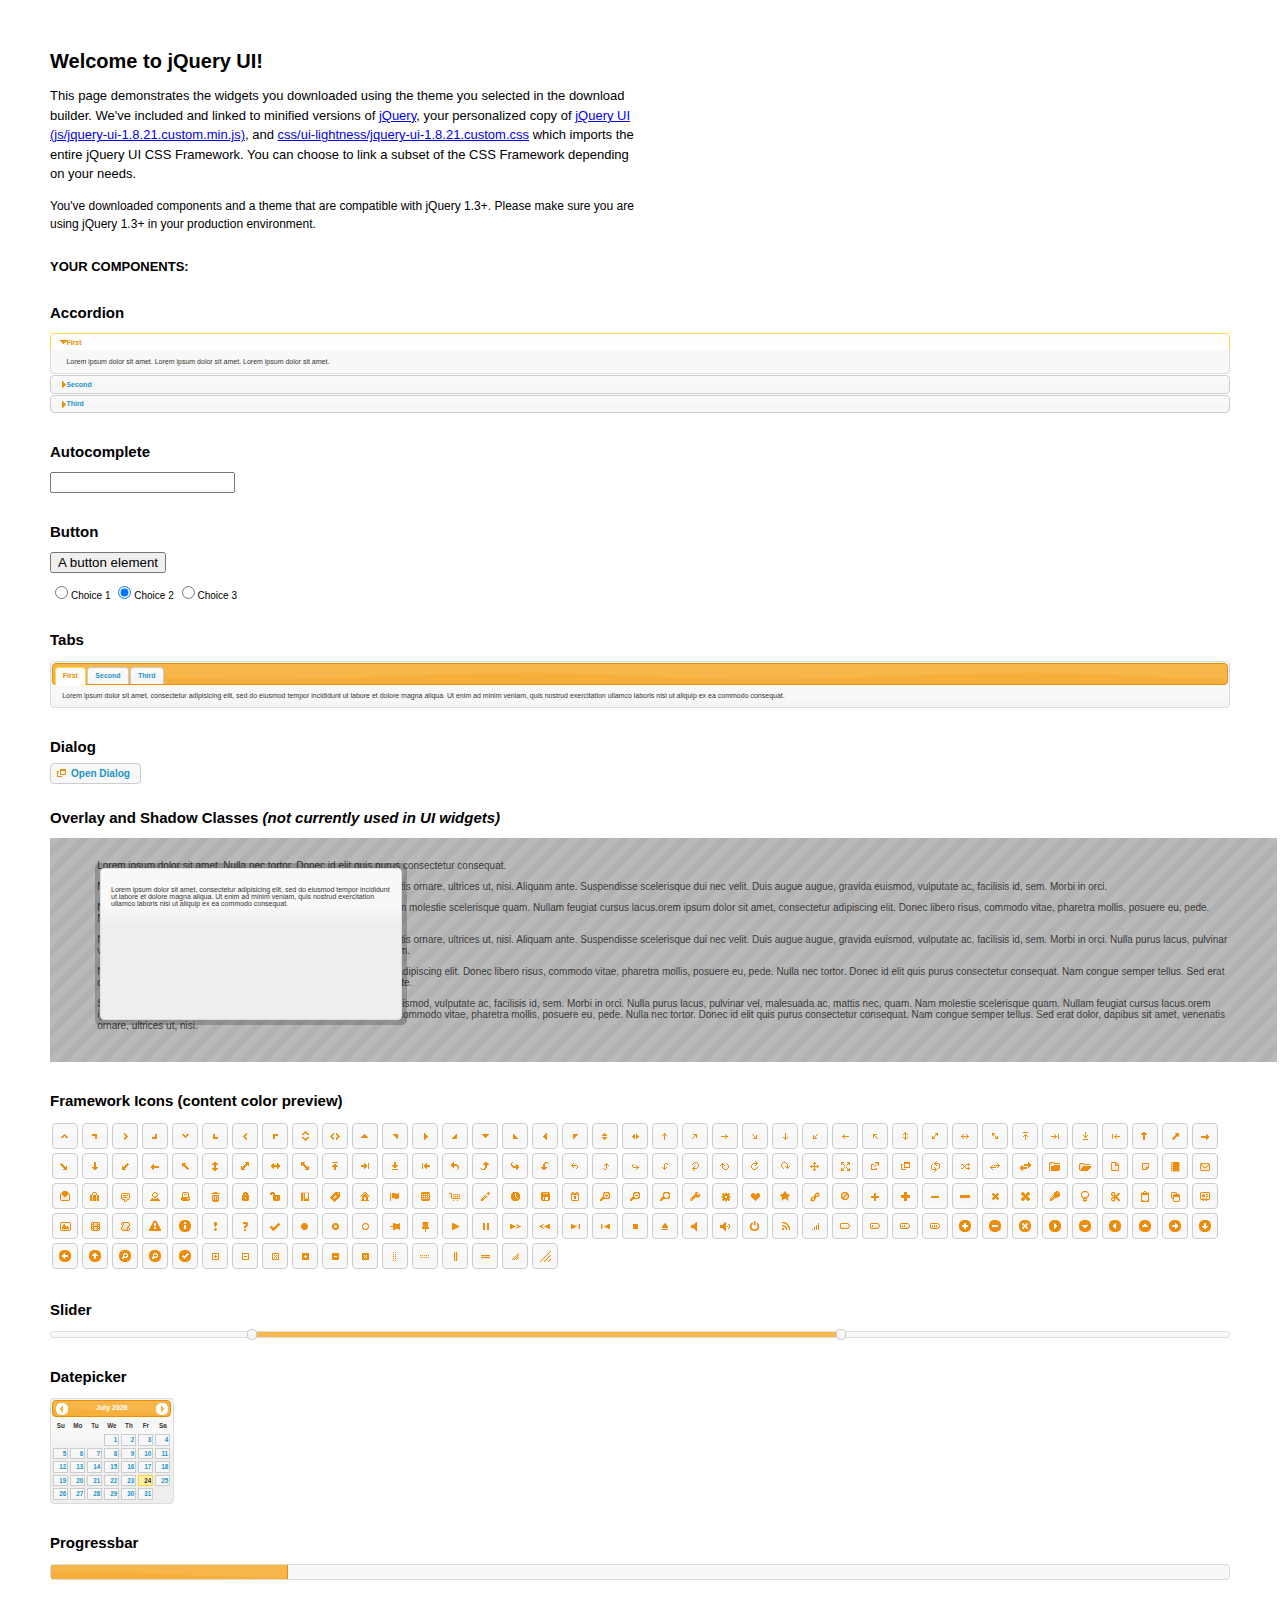
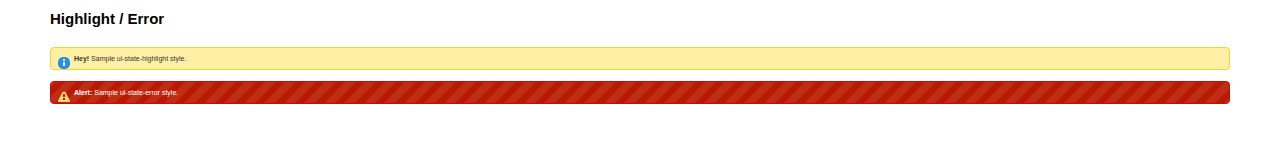
<file: jquery-ui/index.html>
<!DOCTYPE html>
<html>
	<head>
		<meta http-equiv="Content-Type" content="text/html; charset=iso-8859-1" />
		<title>jQuery UI Example Page</title>
		<link type="text/css" href="css/ui-lightness/jquery-ui-1.8.21.custom.css" rel="stylesheet" />
		<script type="text/javascript" src="js/jquery-1.7.2.min.js"></script>
		<script type="text/javascript" src="js/jquery-ui-1.8.21.custom.min.js"></script>
		<script type="text/javascript">
			$(function(){

				// Accordion
				$("#accordion").accordion({ header: "h3" });

				// Tabs
				$('#tabs').tabs();

				// Dialog
				$('#dialog').dialog({
					autoOpen: false,
					width: 600,
					buttons: {
						"Ok": function() {
							$(this).dialog("close");
						},
						"Cancel": function() {
							$(this).dialog("close");
						}
					}
				});

				// Dialog Link
				$('#dialog_link').click(function(){
					$('#dialog').dialog('open');
					return false;
				});

				// Datepicker
				$('#datepicker').datepicker({
					inline: true
				});

				// Slider
				$('#slider').slider({
					range: true,
					values: [17, 67]
				});

				// Progressbar
				$("#progressbar").progressbar({
					value: 20
				});

				//hover states on the static widgets
				$('#dialog_link, ul#icons li').hover(
					function() { $(this).addClass('ui-state-hover'); },
					function() { $(this).removeClass('ui-state-hover'); }
				);

			});
		</script>
		<style type="text/css">
			/*demo page css*/
			body{ font: 62.5% "Trebuchet MS", sans-serif; margin: 50px;}
			.demoHeaders { margin-top: 2em; }
			#dialog_link {padding: .4em 1em .4em 20px;text-decoration: none;position: relative;}
			#dialog_link span.ui-icon {margin: 0 5px 0 0;position: absolute;left: .2em;top: 50%;margin-top: -8px;}
			ul#icons {margin: 0; padding: 0;}
			ul#icons li {margin: 2px; position: relative; padding: 4px 0; cursor: pointer; float: left;  list-style: none;}
			ul#icons span.ui-icon {float: left; margin: 0 4px;}
		</style>
	</head>
	<body>
	<h1>Welcome to jQuery UI!</h1>
	<p style="font-size: 1.3em; line-height: 1.5; margin: 1em 0; width: 50%;">This page demonstrates the widgets you downloaded using the theme you selected in the download builder. We've included and linked to minified versions of <a href="js/jquery-1.7.2.min.js">jQuery</a>, your personalized copy of <a href="js/jquery-ui-1.8.21.custom.min.js">jQuery UI (js/jquery-ui-1.8.21.custom.min.js)</a>, and <a href="css/ui-lightness/jquery-ui-1.8.21.custom.css">css/ui-lightness/jquery-ui-1.8.21.custom.css</a> which imports the entire jQuery UI CSS Framework. You can choose to link a subset of the CSS Framework depending on your needs. </p>
	<p style="font-size: 1.2em; line-height: 1.5; margin: 1em 0; width: 50%;">You've downloaded components and a theme that are compatible with jQuery 1.3+. Please make sure you are using jQuery 1.3+ in your production environment.</p>

	<p style="font-weight: bold; margin: 2em 0 1em; font-size: 1.3em;">YOUR COMPONENTS:</p>

		<!-- Accordion -->
		<h2 class="demoHeaders">Accordion</h2>
		<div id="accordion">
			<div>
				<h3><a href="#">First</a></h3>
				<div>Lorem ipsum dolor sit amet. Lorem ipsum dolor sit amet. Lorem ipsum dolor sit amet.</div>
			</div>
			<div>
				<h3><a href="#">Second</a></h3>
				<div>Phasellus mattis tincidunt nibh.</div>
			</div>
			<div>
				<h3><a href="#">Third</a></h3>
				<div>Nam dui erat, auctor a, dignissim quis.</div>
			</div>
		</div>

		<!-- Autocomplete -->
		<h2 class="demoHeaders">Autocomplete</h2>
		<div>
			<input id="autocomplete" style="z-index: 100; position: relative" title="type &quot;a&quot;" />
		</div>

		<!-- Button -->
		<h2 class="demoHeaders">Button</h2>
		<button id="button">A button element</button>
		<form style="margin-top: 1em;">
			<div id="radioset">
				<input type="radio" id="radio1" name="radio" /><label for="radio1">Choice 1</label>
				<input type="radio" id="radio2" name="radio" checked="checked" /><label for="radio2">Choice 2</label>
				<input type="radio" id="radio3" name="radio" /><label for="radio3">Choice 3</label>
			</div>
		</form>


		<!-- Tabs -->
		<h2 class="demoHeaders">Tabs</h2>
		<div id="tabs">
			<ul>
				<li><a href="#tabs-1">First</a></li>
				<li><a href="#tabs-2">Second</a></li>
				<li><a href="#tabs-3">Third</a></li>
			</ul>
			<div id="tabs-1">Lorem ipsum dolor sit amet, consectetur adipisicing elit, sed do eiusmod tempor incididunt ut labore et dolore magna aliqua. Ut enim ad minim veniam, quis nostrud exercitation ullamco laboris nisi ut aliquip ex ea commodo consequat.</div>
			<div id="tabs-2">Phasellus mattis tincidunt nibh. Cras orci urna, blandit id, pretium vel, aliquet ornare, felis. Maecenas scelerisque sem non nisl. Fusce sed lorem in enim dictum bibendum.</div>
			<div id="tabs-3">Nam dui erat, auctor a, dignissim quis, sollicitudin eu, felis. Pellentesque nisi urna, interdum eget, sagittis et, consequat vestibulum, lacus. Mauris porttitor ullamcorper augue.</div>
		</div>

		<!-- Dialog NOTE: Dialog is not generated by UI in this demo so it can be visually styled in themeroller-->
		<h2 class="demoHeaders">Dialog</h2>
		<p><a href="#" id="dialog_link" class="ui-state-default ui-corner-all"><span class="ui-icon ui-icon-newwin"></span>Open Dialog</a></p>


		<h2 class="demoHeaders">Overlay and Shadow Classes <em>(not currently used in UI widgets)</em></h2>
		<div style="position: relative; width: 96%; height: 200px; padding:1% 4%; overflow:hidden;" class="fakewindowcontain">
			<p>Lorem ipsum dolor sit amet,  Nulla nec tortor. Donec id elit quis purus consectetur consequat. </p><p>Nam congue semper tellus. Sed erat dolor, dapibus sit amet, venenatis ornare, ultrices ut, nisi. Aliquam ante. Suspendisse scelerisque dui nec velit. Duis augue augue, gravida euismod, vulputate ac, facilisis id, sem. Morbi in orci. </p><p>Nulla purus lacus, pulvinar vel, malesuada ac, mattis nec, quam. Nam molestie scelerisque quam. Nullam feugiat cursus lacus.orem ipsum dolor sit amet, consectetur adipiscing elit. Donec libero risus, commodo vitae, pharetra mollis, posuere eu, pede. Nulla nec tortor. Donec id elit quis purus consectetur consequat. </p><p>Nam congue semper tellus. Sed erat dolor, dapibus sit amet, venenatis ornare, ultrices ut, nisi. Aliquam ante. Suspendisse scelerisque dui nec velit. Duis augue augue, gravida euismod, vulputate ac, facilisis id, sem. Morbi in orci. Nulla purus lacus, pulvinar vel, malesuada ac, mattis nec, quam. Nam molestie scelerisque quam. </p><p>Nullam feugiat cursus lacus.orem ipsum dolor sit amet, consectetur adipiscing elit. Donec libero risus, commodo vitae, pharetra mollis, posuere eu, pede. Nulla nec tortor. Donec id elit quis purus consectetur consequat. Nam congue semper tellus. Sed erat dolor, dapibus sit amet, venenatis ornare, ultrices ut, nisi. Aliquam ante. </p><p>Suspendisse scelerisque dui nec velit. Duis augue augue, gravida euismod, vulputate ac, facilisis id, sem. Morbi in orci. Nulla purus lacus, pulvinar vel, malesuada ac, mattis nec, quam. Nam molestie scelerisque quam. Nullam feugiat cursus lacus.orem ipsum dolor sit amet, consectetur adipiscing elit. Donec libero risus, commodo vitae, pharetra mollis, posuere eu, pede. Nulla nec tortor. Donec id elit quis purus consectetur consequat. Nam congue semper tellus. Sed erat dolor, dapibus sit amet, venenatis ornare, ultrices ut, nisi. </p>

			<!-- ui-dialog -->
			<div class="ui-overlay"><div class="ui-widget-overlay"></div><div class="ui-widget-shadow ui-corner-all" style="width: 302px; height: 152px; position: absolute; left: 50px; top: 30px;"></div></div>
			<div style="position: absolute; width: 280px; height: 130px;left: 50px; top: 30px; padding: 10px;" class="ui-widget ui-widget-content ui-corner-all">
				<div class="ui-dialog-content ui-widget-content" style="background: none; border: 0;">
					<p>Lorem ipsum dolor sit amet, consectetur adipisicing elit, sed do eiusmod tempor incididunt ut labore et dolore magna aliqua. Ut enim ad minim veniam, quis nostrud exercitation ullamco laboris nisi ut aliquip ex ea commodo consequat.</p>
				</div>
			</div>

		</div>


		<!-- ui-dialog -->
		<div id="dialog" title="Dialog Title">
			<p>Lorem ipsum dolor sit amet, consectetur adipisicing elit, sed do eiusmod tempor incididunt ut labore et dolore magna aliqua. Ut enim ad minim veniam, quis nostrud exercitation ullamco laboris nisi ut aliquip ex ea commodo consequat.</p>
		</div>


		<h2 class="demoHeaders">Framework Icons (content color preview)</h2>
		<ul id="icons" class="ui-widget ui-helper-clearfix">

		<li class="ui-state-default ui-corner-all" title=".ui-icon-carat-1-n"><span class="ui-icon ui-icon-carat-1-n"></span></li>
		<li class="ui-state-default ui-corner-all" title=".ui-icon-carat-1-ne"><span class="ui-icon ui-icon-carat-1-ne"></span></li>
		<li class="ui-state-default ui-corner-all" title=".ui-icon-carat-1-e"><span class="ui-icon ui-icon-carat-1-e"></span></li>

		<li class="ui-state-default ui-corner-all" title=".ui-icon-carat-1-se"><span class="ui-icon ui-icon-carat-1-se"></span></li>
		<li class="ui-state-default ui-corner-all" title=".ui-icon-carat-1-s"><span class="ui-icon ui-icon-carat-1-s"></span></li>
		<li class="ui-state-default ui-corner-all" title=".ui-icon-carat-1-sw"><span class="ui-icon ui-icon-carat-1-sw"></span></li>
		<li class="ui-state-default ui-corner-all" title=".ui-icon-carat-1-w"><span class="ui-icon ui-icon-carat-1-w"></span></li>
		<li class="ui-state-default ui-corner-all" title=".ui-icon-carat-1-nw"><span class="ui-icon ui-icon-carat-1-nw"></span></li>
		<li class="ui-state-default ui-corner-all" title=".ui-icon-carat-2-n-s"><span class="ui-icon ui-icon-carat-2-n-s"></span></li>
		<li class="ui-state-default ui-corner-all" title=".ui-icon-carat-2-e-w"><span class="ui-icon ui-icon-carat-2-e-w"></span></li>
		<li class="ui-state-default ui-corner-all" title=".ui-icon-triangle-1-n"><span class="ui-icon ui-icon-triangle-1-n"></span></li>
		<li class="ui-state-default ui-corner-all" title=".ui-icon-triangle-1-ne"><span class="ui-icon ui-icon-triangle-1-ne"></span></li>

		<li class="ui-state-default ui-corner-all" title=".ui-icon-triangle-1-e"><span class="ui-icon ui-icon-triangle-1-e"></span></li>
		<li class="ui-state-default ui-corner-all" title=".ui-icon-triangle-1-se"><span class="ui-icon ui-icon-triangle-1-se"></span></li>
		<li class="ui-state-default ui-corner-all" title=".ui-icon-triangle-1-s"><span class="ui-icon ui-icon-triangle-1-s"></span></li>
		<li class="ui-state-default ui-corner-all" title=".ui-icon-triangle-1-sw"><span class="ui-icon ui-icon-triangle-1-sw"></span></li>
		<li class="ui-state-default ui-corner-all" title=".ui-icon-triangle-1-w"><span class="ui-icon ui-icon-triangle-1-w"></span></li>
		<li class="ui-state-default ui-corner-all" title=".ui-icon-triangle-1-nw"><span class="ui-icon ui-icon-triangle-1-nw"></span></li>
		<li class="ui-state-default ui-corner-all" title=".ui-icon-triangle-2-n-s"><span class="ui-icon ui-icon-triangle-2-n-s"></span></li>
		<li class="ui-state-default ui-corner-all" title=".ui-icon-triangle-2-e-w"><span class="ui-icon ui-icon-triangle-2-e-w"></span></li>
		<li class="ui-state-default ui-corner-all" title=".ui-icon-arrow-1-n"><span class="ui-icon ui-icon-arrow-1-n"></span></li>

		<li class="ui-state-default ui-corner-all" title=".ui-icon-arrow-1-ne"><span class="ui-icon ui-icon-arrow-1-ne"></span></li>
		<li class="ui-state-default ui-corner-all" title=".ui-icon-arrow-1-e"><span class="ui-icon ui-icon-arrow-1-e"></span></li>
		<li class="ui-state-default ui-corner-all" title=".ui-icon-arrow-1-se"><span class="ui-icon ui-icon-arrow-1-se"></span></li>
		<li class="ui-state-default ui-corner-all" title=".ui-icon-arrow-1-s"><span class="ui-icon ui-icon-arrow-1-s"></span></li>
		<li class="ui-state-default ui-corner-all" title=".ui-icon-arrow-1-sw"><span class="ui-icon ui-icon-arrow-1-sw"></span></li>
		<li class="ui-state-default ui-corner-all" title=".ui-icon-arrow-1-w"><span class="ui-icon ui-icon-arrow-1-w"></span></li>
		<li class="ui-state-default ui-corner-all" title=".ui-icon-arrow-1-nw"><span class="ui-icon ui-icon-arrow-1-nw"></span></li>
		<li class="ui-state-default ui-corner-all" title=".ui-icon-arrow-2-n-s"><span class="ui-icon ui-icon-arrow-2-n-s"></span></li>
		<li class="ui-state-default ui-corner-all" title=".ui-icon-arrow-2-ne-sw"><span class="ui-icon ui-icon-arrow-2-ne-sw"></span></li>

		<li class="ui-state-default ui-corner-all" title=".ui-icon-arrow-2-e-w"><span class="ui-icon ui-icon-arrow-2-e-w"></span></li>
		<li class="ui-state-default ui-corner-all" title=".ui-icon-arrow-2-se-nw"><span class="ui-icon ui-icon-arrow-2-se-nw"></span></li>
		<li class="ui-state-default ui-corner-all" title=".ui-icon-arrowstop-1-n"><span class="ui-icon ui-icon-arrowstop-1-n"></span></li>
		<li class="ui-state-default ui-corner-all" title=".ui-icon-arrowstop-1-e"><span class="ui-icon ui-icon-arrowstop-1-e"></span></li>
		<li class="ui-state-default ui-corner-all" title=".ui-icon-arrowstop-1-s"><span class="ui-icon ui-icon-arrowstop-1-s"></span></li>
		<li class="ui-state-default ui-corner-all" title=".ui-icon-arrowstop-1-w"><span class="ui-icon ui-icon-arrowstop-1-w"></span></li>
		<li class="ui-state-default ui-corner-all" title=".ui-icon-arrowthick-1-n"><span class="ui-icon ui-icon-arrowthick-1-n"></span></li>
		<li class="ui-state-default ui-corner-all" title=".ui-icon-arrowthick-1-ne"><span class="ui-icon ui-icon-arrowthick-1-ne"></span></li>
		<li class="ui-state-default ui-corner-all" title=".ui-icon-arrowthick-1-e"><span class="ui-icon ui-icon-arrowthick-1-e"></span></li>

		<li class="ui-state-default ui-corner-all" title=".ui-icon-arrowthick-1-se"><span class="ui-icon ui-icon-arrowthick-1-se"></span></li>
		<li class="ui-state-default ui-corner-all" title=".ui-icon-arrowthick-1-s"><span class="ui-icon ui-icon-arrowthick-1-s"></span></li>
		<li class="ui-state-default ui-corner-all" title=".ui-icon-arrowthick-1-sw"><span class="ui-icon ui-icon-arrowthick-1-sw"></span></li>
		<li class="ui-state-default ui-corner-all" title=".ui-icon-arrowthick-1-w"><span class="ui-icon ui-icon-arrowthick-1-w"></span></li>
		<li class="ui-state-default ui-corner-all" title=".ui-icon-arrowthick-1-nw"><span class="ui-icon ui-icon-arrowthick-1-nw"></span></li>
		<li class="ui-state-default ui-corner-all" title=".ui-icon-arrowthick-2-n-s"><span class="ui-icon ui-icon-arrowthick-2-n-s"></span></li>
		<li class="ui-state-default ui-corner-all" title=".ui-icon-arrowthick-2-ne-sw"><span class="ui-icon ui-icon-arrowthick-2-ne-sw"></span></li>
		<li class="ui-state-default ui-corner-all" title=".ui-icon-arrowthick-2-e-w"><span class="ui-icon ui-icon-arrowthick-2-e-w"></span></li>
		<li class="ui-state-default ui-corner-all" title=".ui-icon-arrowthick-2-se-nw"><span class="ui-icon ui-icon-arrowthick-2-se-nw"></span></li>

		<li class="ui-state-default ui-corner-all" title=".ui-icon-arrowthickstop-1-n"><span class="ui-icon ui-icon-arrowthickstop-1-n"></span></li>
		<li class="ui-state-default ui-corner-all" title=".ui-icon-arrowthickstop-1-e"><span class="ui-icon ui-icon-arrowthickstop-1-e"></span></li>
		<li class="ui-state-default ui-corner-all" title=".ui-icon-arrowthickstop-1-s"><span class="ui-icon ui-icon-arrowthickstop-1-s"></span></li>
		<li class="ui-state-default ui-corner-all" title=".ui-icon-arrowthickstop-1-w"><span class="ui-icon ui-icon-arrowthickstop-1-w"></span></li>
		<li class="ui-state-default ui-corner-all" title=".ui-icon-arrowreturnthick-1-w"><span class="ui-icon ui-icon-arrowreturnthick-1-w"></span></li>
		<li class="ui-state-default ui-corner-all" title=".ui-icon-arrowreturnthick-1-n"><span class="ui-icon ui-icon-arrowreturnthick-1-n"></span></li>
		<li class="ui-state-default ui-corner-all" title=".ui-icon-arrowreturnthick-1-e"><span class="ui-icon ui-icon-arrowreturnthick-1-e"></span></li>
		<li class="ui-state-default ui-corner-all" title=".ui-icon-arrowreturnthick-1-s"><span class="ui-icon ui-icon-arrowreturnthick-1-s"></span></li>
		<li class="ui-state-default ui-corner-all" title=".ui-icon-arrowreturn-1-w"><span class="ui-icon ui-icon-arrowreturn-1-w"></span></li>

		<li class="ui-state-default ui-corner-all" title=".ui-icon-arrowreturn-1-n"><span class="ui-icon ui-icon-arrowreturn-1-n"></span></li>
		<li class="ui-state-default ui-corner-all" title=".ui-icon-arrowreturn-1-e"><span class="ui-icon ui-icon-arrowreturn-1-e"></span></li>
		<li class="ui-state-default ui-corner-all" title=".ui-icon-arrowreturn-1-s"><span class="ui-icon ui-icon-arrowreturn-1-s"></span></li>
		<li class="ui-state-default ui-corner-all" title=".ui-icon-arrowrefresh-1-w"><span class="ui-icon ui-icon-arrowrefresh-1-w"></span></li>
		<li class="ui-state-default ui-corner-all" title=".ui-icon-arrowrefresh-1-n"><span class="ui-icon ui-icon-arrowrefresh-1-n"></span></li>
		<li class="ui-state-default ui-corner-all" title=".ui-icon-arrowrefresh-1-e"><span class="ui-icon ui-icon-arrowrefresh-1-e"></span></li>
		<li class="ui-state-default ui-corner-all" title=".ui-icon-arrowrefresh-1-s"><span class="ui-icon ui-icon-arrowrefresh-1-s"></span></li>
		<li class="ui-state-default ui-corner-all" title=".ui-icon-arrow-4"><span class="ui-icon ui-icon-arrow-4"></span></li>
		<li class="ui-state-default ui-corner-all" title=".ui-icon-arrow-4-diag"><span class="ui-icon ui-icon-arrow-4-diag"></span></li>

		<li class="ui-state-default ui-corner-all" title=".ui-icon-extlink"><span class="ui-icon ui-icon-extlink"></span></li>
		<li class="ui-state-default ui-corner-all" title=".ui-icon-newwin"><span class="ui-icon ui-icon-newwin"></span></li>
		<li class="ui-state-default ui-corner-all" title=".ui-icon-refresh"><span class="ui-icon ui-icon-refresh"></span></li>
		<li class="ui-state-default ui-corner-all" title=".ui-icon-shuffle"><span class="ui-icon ui-icon-shuffle"></span></li>
		<li class="ui-state-default ui-corner-all" title=".ui-icon-transfer-e-w"><span class="ui-icon ui-icon-transfer-e-w"></span></li>
		<li class="ui-state-default ui-corner-all" title=".ui-icon-transferthick-e-w"><span class="ui-icon ui-icon-transferthick-e-w"></span></li>
		<li class="ui-state-default ui-corner-all" title=".ui-icon-folder-collapsed"><span class="ui-icon ui-icon-folder-collapsed"></span></li>
		<li class="ui-state-default ui-corner-all" title=".ui-icon-folder-open"><span class="ui-icon ui-icon-folder-open"></span></li>
		<li class="ui-state-default ui-corner-all" title=".ui-icon-document"><span class="ui-icon ui-icon-document"></span></li>

		<li class="ui-state-default ui-corner-all" title=".ui-icon-document-b"><span class="ui-icon ui-icon-document-b"></span></li>
		<li class="ui-state-default ui-corner-all" title=".ui-icon-note"><span class="ui-icon ui-icon-note"></span></li>
		<li class="ui-state-default ui-corner-all" title=".ui-icon-mail-closed"><span class="ui-icon ui-icon-mail-closed"></span></li>
		<li class="ui-state-default ui-corner-all" title=".ui-icon-mail-open"><span class="ui-icon ui-icon-mail-open"></span></li>
		<li class="ui-state-default ui-corner-all" title=".ui-icon-suitcase"><span class="ui-icon ui-icon-suitcase"></span></li>
		<li class="ui-state-default ui-corner-all" title=".ui-icon-comment"><span class="ui-icon ui-icon-comment"></span></li>
		<li class="ui-state-default ui-corner-all" title=".ui-icon-person"><span class="ui-icon ui-icon-person"></span></li>
		<li class="ui-state-default ui-corner-all" title=".ui-icon-print"><span class="ui-icon ui-icon-print"></span></li>
		<li class="ui-state-default ui-corner-all" title=".ui-icon-trash"><span class="ui-icon ui-icon-trash"></span></li>

		<li class="ui-state-default ui-corner-all" title=".ui-icon-locked"><span class="ui-icon ui-icon-locked"></span></li>
		<li class="ui-state-default ui-corner-all" title=".ui-icon-unlocked"><span class="ui-icon ui-icon-unlocked"></span></li>
		<li class="ui-state-default ui-corner-all" title=".ui-icon-bookmark"><span class="ui-icon ui-icon-bookmark"></span></li>
		<li class="ui-state-default ui-corner-all" title=".ui-icon-tag"><span class="ui-icon ui-icon-tag"></span></li>
		<li class="ui-state-default ui-corner-all" title=".ui-icon-home"><span class="ui-icon ui-icon-home"></span></li>
		<li class="ui-state-default ui-corner-all" title=".ui-icon-flag"><span class="ui-icon ui-icon-flag"></span></li>
		<li class="ui-state-default ui-corner-all" title=".ui-icon-calculator"><span class="ui-icon ui-icon-calculator"></span></li>
		<li class="ui-state-default ui-corner-all" title=".ui-icon-cart"><span class="ui-icon ui-icon-cart"></span></li>
		<li class="ui-state-default ui-corner-all" title=".ui-icon-pencil"><span class="ui-icon ui-icon-pencil"></span></li>

		<li class="ui-state-default ui-corner-all" title=".ui-icon-clock"><span class="ui-icon ui-icon-clock"></span></li>
		<li class="ui-state-default ui-corner-all" title=".ui-icon-disk"><span class="ui-icon ui-icon-disk"></span></li>
		<li class="ui-state-default ui-corner-all" title=".ui-icon-calendar"><span class="ui-icon ui-icon-calendar"></span></li>
		<li class="ui-state-default ui-corner-all" title=".ui-icon-zoomin"><span class="ui-icon ui-icon-zoomin"></span></li>
		<li class="ui-state-default ui-corner-all" title=".ui-icon-zoomout"><span class="ui-icon ui-icon-zoomout"></span></li>
		<li class="ui-state-default ui-corner-all" title=".ui-icon-search"><span class="ui-icon ui-icon-search"></span></li>
		<li class="ui-state-default ui-corner-all" title=".ui-icon-wrench"><span class="ui-icon ui-icon-wrench"></span></li>
		<li class="ui-state-default ui-corner-all" title=".ui-icon-gear"><span class="ui-icon ui-icon-gear"></span></li>
		<li class="ui-state-default ui-corner-all" title=".ui-icon-heart"><span class="ui-icon ui-icon-heart"></span></li>

		<li class="ui-state-default ui-corner-all" title=".ui-icon-star"><span class="ui-icon ui-icon-star"></span></li>
		<li class="ui-state-default ui-corner-all" title=".ui-icon-link"><span class="ui-icon ui-icon-link"></span></li>
		<li class="ui-state-default ui-corner-all" title=".ui-icon-cancel"><span class="ui-icon ui-icon-cancel"></span></li>
		<li class="ui-state-default ui-corner-all" title=".ui-icon-plus"><span class="ui-icon ui-icon-plus"></span></li>
		<li class="ui-state-default ui-corner-all" title=".ui-icon-plusthick"><span class="ui-icon ui-icon-plusthick"></span></li>
		<li class="ui-state-default ui-corner-all" title=".ui-icon-minus"><span class="ui-icon ui-icon-minus"></span></li>
		<li class="ui-state-default ui-corner-all" title=".ui-icon-minusthick"><span class="ui-icon ui-icon-minusthick"></span></li>
		<li class="ui-state-default ui-corner-all" title=".ui-icon-close"><span class="ui-icon ui-icon-close"></span></li>
		<li class="ui-state-default ui-corner-all" title=".ui-icon-closethick"><span class="ui-icon ui-icon-closethick"></span></li>

		<li class="ui-state-default ui-corner-all" title=".ui-icon-key"><span class="ui-icon ui-icon-key"></span></li>
		<li class="ui-state-default ui-corner-all" title=".ui-icon-lightbulb"><span class="ui-icon ui-icon-lightbulb"></span></li>
		<li class="ui-state-default ui-corner-all" title=".ui-icon-scissors"><span class="ui-icon ui-icon-scissors"></span></li>
		<li class="ui-state-default ui-corner-all" title=".ui-icon-clipboard"><span class="ui-icon ui-icon-clipboard"></span></li>
		<li class="ui-state-default ui-corner-all" title=".ui-icon-copy"><span class="ui-icon ui-icon-copy"></span></li>
		<li class="ui-state-default ui-corner-all" title=".ui-icon-contact"><span class="ui-icon ui-icon-contact"></span></li>
		<li class="ui-state-default ui-corner-all" title=".ui-icon-image"><span class="ui-icon ui-icon-image"></span></li>
		<li class="ui-state-default ui-corner-all" title=".ui-icon-video"><span class="ui-icon ui-icon-video"></span></li>
		<li class="ui-state-default ui-corner-all" title=".ui-icon-script"><span class="ui-icon ui-icon-script"></span></li>
		<li class="ui-state-default ui-corner-all" title=".ui-icon-alert"><span class="ui-icon ui-icon-alert"></span></li>

		<li class="ui-state-default ui-corner-all" title=".ui-icon-info"><span class="ui-icon ui-icon-info"></span></li>
		<li class="ui-state-default ui-corner-all" title=".ui-icon-notice"><span class="ui-icon ui-icon-notice"></span></li>
		<li class="ui-state-default ui-corner-all" title=".ui-icon-help"><span class="ui-icon ui-icon-help"></span></li>
		<li class="ui-state-default ui-corner-all" title=".ui-icon-check"><span class="ui-icon ui-icon-check"></span></li>
		<li class="ui-state-default ui-corner-all" title=".ui-icon-bullet"><span class="ui-icon ui-icon-bullet"></span></li>
		<li class="ui-state-default ui-corner-all" title=".ui-icon-radio-off"><span class="ui-icon ui-icon-radio-off"></span></li>
		<li class="ui-state-default ui-corner-all" title=".ui-icon-radio-on"><span class="ui-icon ui-icon-radio-on"></span></li>
		<li class="ui-state-default ui-corner-all" title=".ui-icon-pin-w"><span class="ui-icon ui-icon-pin-w"></span></li>
		<li class="ui-state-default ui-corner-all" title=".ui-icon-pin-s"><span class="ui-icon ui-icon-pin-s"></span></li>
		<li class="ui-state-default ui-corner-all" title=".ui-icon-play"><span class="ui-icon ui-icon-play"></span></li>
		<li class="ui-state-default ui-corner-all" title=".ui-icon-pause"><span class="ui-icon ui-icon-pause"></span></li>

		<li class="ui-state-default ui-corner-all" title=".ui-icon-seek-next"><span class="ui-icon ui-icon-seek-next"></span></li>
		<li class="ui-state-default ui-corner-all" title=".ui-icon-seek-prev"><span class="ui-icon ui-icon-seek-prev"></span></li>
		<li class="ui-state-default ui-corner-all" title=".ui-icon-seek-end"><span class="ui-icon ui-icon-seek-end"></span></li>
		<li class="ui-state-default ui-corner-all" title=".ui-icon-seek-first"><span class="ui-icon ui-icon-seek-first"></span></li>
		<li class="ui-state-default ui-corner-all" title=".ui-icon-stop"><span class="ui-icon ui-icon-stop"></span></li>
		<li class="ui-state-default ui-corner-all" title=".ui-icon-eject"><span class="ui-icon ui-icon-eject"></span></li>
		<li class="ui-state-default ui-corner-all" title=".ui-icon-volume-off"><span class="ui-icon ui-icon-volume-off"></span></li>
		<li class="ui-state-default ui-corner-all" title=".ui-icon-volume-on"><span class="ui-icon ui-icon-volume-on"></span></li>
		<li class="ui-state-default ui-corner-all" title=".ui-icon-power"><span class="ui-icon ui-icon-power"></span></li>

		<li class="ui-state-default ui-corner-all" title=".ui-icon-signal-diag"><span class="ui-icon ui-icon-signal-diag"></span></li>
		<li class="ui-state-default ui-corner-all" title=".ui-icon-signal"><span class="ui-icon ui-icon-signal"></span></li>
		<li class="ui-state-default ui-corner-all" title=".ui-icon-battery-0"><span class="ui-icon ui-icon-battery-0"></span></li>
		<li class="ui-state-default ui-corner-all" title=".ui-icon-battery-1"><span class="ui-icon ui-icon-battery-1"></span></li>
		<li class="ui-state-default ui-corner-all" title=".ui-icon-battery-2"><span class="ui-icon ui-icon-battery-2"></span></li>
		<li class="ui-state-default ui-corner-all" title=".ui-icon-battery-3"><span class="ui-icon ui-icon-battery-3"></span></li>
		<li class="ui-state-default ui-corner-all" title=".ui-icon-circle-plus"><span class="ui-icon ui-icon-circle-plus"></span></li>
		<li class="ui-state-default ui-corner-all" title=".ui-icon-circle-minus"><span class="ui-icon ui-icon-circle-minus"></span></li>
		<li class="ui-state-default ui-corner-all" title=".ui-icon-circle-close"><span class="ui-icon ui-icon-circle-close"></span></li>

		<li class="ui-state-default ui-corner-all" title=".ui-icon-circle-triangle-e"><span class="ui-icon ui-icon-circle-triangle-e"></span></li>
		<li class="ui-state-default ui-corner-all" title=".ui-icon-circle-triangle-s"><span class="ui-icon ui-icon-circle-triangle-s"></span></li>
		<li class="ui-state-default ui-corner-all" title=".ui-icon-circle-triangle-w"><span class="ui-icon ui-icon-circle-triangle-w"></span></li>
		<li class="ui-state-default ui-corner-all" title=".ui-icon-circle-triangle-n"><span class="ui-icon ui-icon-circle-triangle-n"></span></li>
		<li class="ui-state-default ui-corner-all" title=".ui-icon-circle-arrow-e"><span class="ui-icon ui-icon-circle-arrow-e"></span></li>
		<li class="ui-state-default ui-corner-all" title=".ui-icon-circle-arrow-s"><span class="ui-icon ui-icon-circle-arrow-s"></span></li>
		<li class="ui-state-default ui-corner-all" title=".ui-icon-circle-arrow-w"><span class="ui-icon ui-icon-circle-arrow-w"></span></li>
		<li class="ui-state-default ui-corner-all" title=".ui-icon-circle-arrow-n"><span class="ui-icon ui-icon-circle-arrow-n"></span></li>
		<li class="ui-state-default ui-corner-all" title=".ui-icon-circle-zoomin"><span class="ui-icon ui-icon-circle-zoomin"></span></li>

		<li class="ui-state-default ui-corner-all" title=".ui-icon-circle-zoomout"><span class="ui-icon ui-icon-circle-zoomout"></span></li>
		<li class="ui-state-default ui-corner-all" title=".ui-icon-circle-check"><span class="ui-icon ui-icon-circle-check"></span></li>
		<li class="ui-state-default ui-corner-all" title=".ui-icon-circlesmall-plus"><span class="ui-icon ui-icon-circlesmall-plus"></span></li>
		<li class="ui-state-default ui-corner-all" title=".ui-icon-circlesmall-minus"><span class="ui-icon ui-icon-circlesmall-minus"></span></li>
		<li class="ui-state-default ui-corner-all" title=".ui-icon-circlesmall-close"><span class="ui-icon ui-icon-circlesmall-close"></span></li>
		<li class="ui-state-default ui-corner-all" title=".ui-icon-squaresmall-plus"><span class="ui-icon ui-icon-squaresmall-plus"></span></li>
		<li class="ui-state-default ui-corner-all" title=".ui-icon-squaresmall-minus"><span class="ui-icon ui-icon-squaresmall-minus"></span></li>
		<li class="ui-state-default ui-corner-all" title=".ui-icon-squaresmall-close"><span class="ui-icon ui-icon-squaresmall-close"></span></li>
		<li class="ui-state-default ui-corner-all" title=".ui-icon-grip-dotted-vertical"><span class="ui-icon ui-icon-grip-dotted-vertical"></span></li>

		<li class="ui-state-default ui-corner-all" title=".ui-icon-grip-dotted-horizontal"><span class="ui-icon ui-icon-grip-dotted-horizontal"></span></li>
		<li class="ui-state-default ui-corner-all" title=".ui-icon-grip-solid-vertical"><span class="ui-icon ui-icon-grip-solid-vertical"></span></li>
		<li class="ui-state-default ui-corner-all" title=".ui-icon-grip-solid-horizontal"><span class="ui-icon ui-icon-grip-solid-horizontal"></span></li>
		<li class="ui-state-default ui-corner-all" title=".ui-icon-gripsmall-diagonal-se"><span class="ui-icon ui-icon-gripsmall-diagonal-se"></span></li>
		<li class="ui-state-default ui-corner-all" title=".ui-icon-grip-diagonal-se"><span class="ui-icon ui-icon-grip-diagonal-se"></span></li>
		</ul>


		<!-- Slider -->
		<h2 class="demoHeaders">Slider</h2>
		<div id="slider"></div>

		<!-- Datepicker -->
		<h2 class="demoHeaders">Datepicker</h2>
		<div id="datepicker"></div>

		<!-- Progressbar -->
		<h2 class="demoHeaders">Progressbar</h2>
		<div id="progressbar"></div>

		<!-- Highlight / Error -->
		<h2 class="demoHeaders">Highlight / Error</h2>
		<div class="ui-widget">
			<div class="ui-state-highlight ui-corner-all" style="margin-top: 20px; padding: 0 .7em;">
				<p><span class="ui-icon ui-icon-info" style="float: left; margin-right: .3em;"></span>
				<strong>Hey!</strong> Sample ui-state-highlight style.</p>
			</div>
		</div>
		<br/>
		<div class="ui-widget">
			<div class="ui-state-error ui-corner-all" style="padding: 0 .7em;">
				<p><span class="ui-icon ui-icon-alert" style="float: left; margin-right: .3em;"></span>
				<strong>Alert:</strong> Sample ui-state-error style.</p>
			</div>
		</div>

	</body>
</html>
</file>
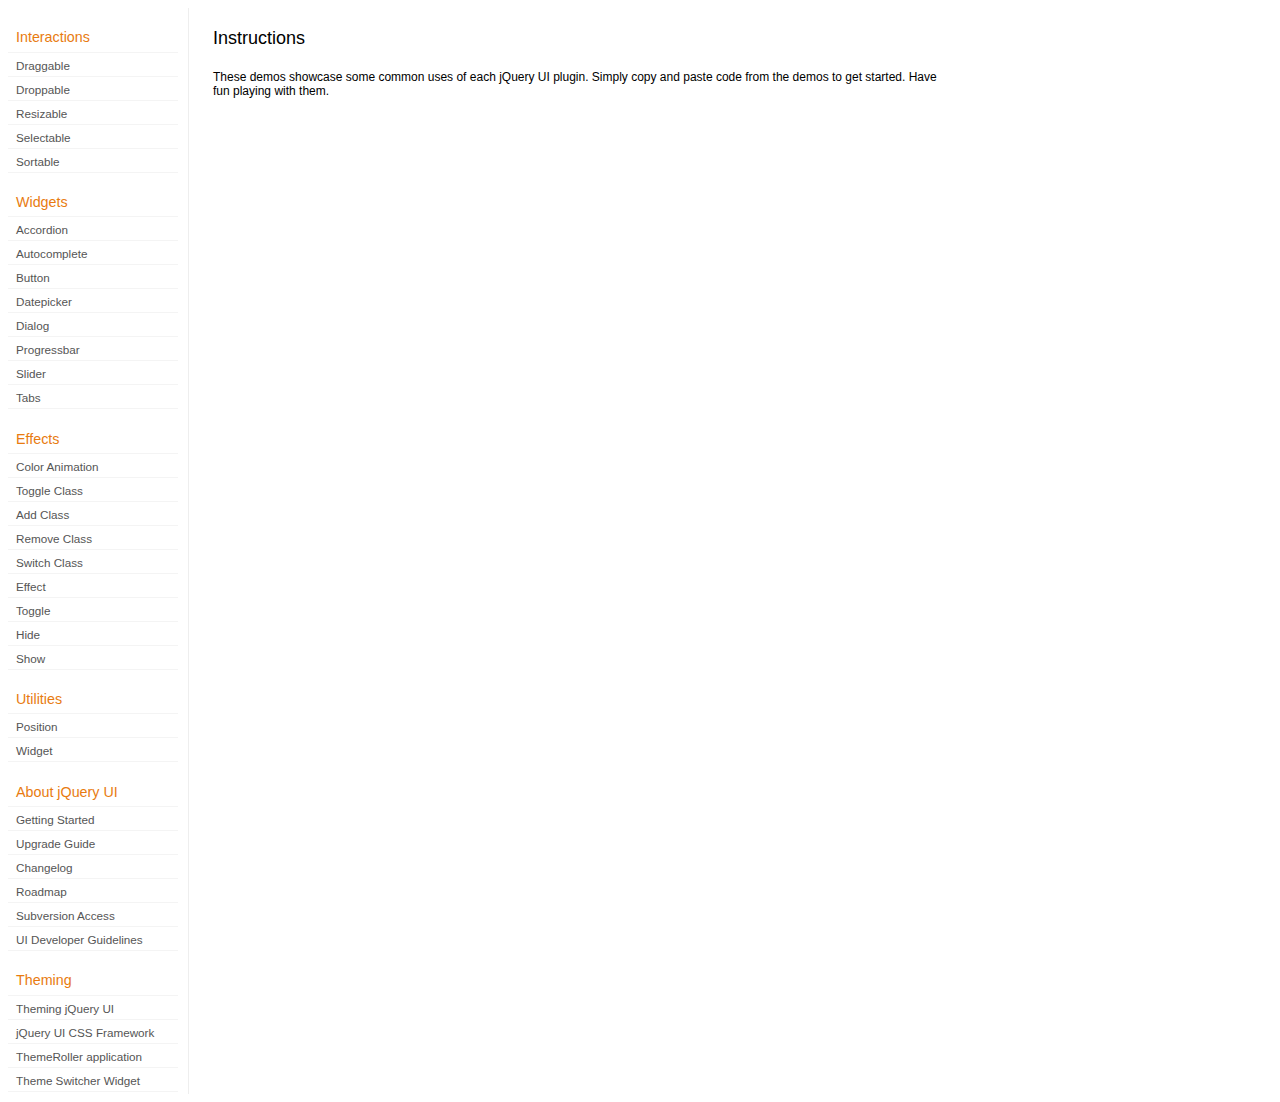
<file: jquery-ui/development-bundle/demos/index.html>
<!DOCTYPE html>
<html lang="en">
<head>
	<meta charset="utf-8">
	<title>jQuery UI Demos</title>
	<link rel="stylesheet" href="../themes/base/jquery.ui.all.css">
	<link rel="stylesheet" href="demos.css">
	<script src="../jquery-1.7.2.js"></script>
	<script src="../external/jquery.bgiframe-2.1.2.js"></script>
	<script src="../ui/jquery.ui.core.js"></script>
	<script src="../ui/jquery.ui.widget.js"></script>
	<script src="../ui/jquery.ui.mouse.js"></script>
	<script src="../ui/jquery.ui.accordion.js"></script>
	<script src="../ui/jquery.ui.autocomplete.js"></script>
	<script src="../ui/jquery.ui.button.js"></script>
	<script src="../ui/jquery.ui.datepicker.js"></script>
	<script src="../ui/jquery.ui.dialog.js"></script>
	<script src="../ui/jquery.ui.draggable.js"></script>
	<script src="../ui/jquery.ui.droppable.js"></script>
	<script src="../ui/jquery.ui.position.js"></script>
	<script src="../ui/jquery.ui.progressbar.js"></script>
	<script src="../ui/jquery.ui.resizable.js"></script>
	<script src="../ui/jquery.ui.selectable.js"></script>
	<script src="../ui/jquery.ui.slider.js"></script>
	<script src="../ui/jquery.ui.sortable.js"></script>
	<script src="../ui/jquery.ui.tabs.js"></script>
	<script src="../ui/jquery.effects.core.js"></script>
	<script src="../ui/jquery.effects.blind.js"></script>
	<script src="../ui/jquery.effects.bounce.js"></script>
	<script src="../ui/jquery.effects.clip.js"></script>
	<script src="../ui/jquery.effects.drop.js"></script>
	<script src="../ui/jquery.effects.explode.js"></script>
	<script src="../ui/jquery.effects.fold.js"></script>
	<script src="../ui/jquery.effects.highlight.js"></script>
	<script src="../ui/jquery.effects.pulsate.js"></script>
	<script src="../ui/jquery.effects.scale.js"></script>
	<script src="../ui/jquery.effects.shake.js"></script>
	<script src="../ui/jquery.effects.slide.js"></script>
	<script src="../ui/jquery.effects.transfer.js"></script>
	<script src="../ui/i18n/jquery.ui.datepicker-af.js"></script>
	<script src="../ui/i18n/jquery.ui.datepicker-ar.js"></script>
	<script src="../ui/i18n/jquery.ui.datepicker-ar-DZ.js"></script>
	<script src="../ui/i18n/jquery.ui.datepicker-az.js"></script>
	<script src="../ui/i18n/jquery.ui.datepicker-bs.js"></script>
	<script src="../ui/i18n/jquery.ui.datepicker-bg.js"></script>
	<script src="../ui/i18n/jquery.ui.datepicker-ca.js"></script>
	<script src="../ui/i18n/jquery.ui.datepicker-cs.js"></script>
	<script src="../ui/i18n/jquery.ui.datepicker-cy-GB.js"></script>
	<script src="../ui/i18n/jquery.ui.datepicker-da.js"></script>
	<script src="../ui/i18n/jquery.ui.datepicker-de.js"></script>
	<script src="../ui/i18n/jquery.ui.datepicker-el.js"></script>
	<script src="../ui/i18n/jquery.ui.datepicker-en-AU.js"></script>
	<script src="../ui/i18n/jquery.ui.datepicker-en-GB.js"></script>
	<script src="../ui/i18n/jquery.ui.datepicker-en-NZ.js"></script>
	<script src="../ui/i18n/jquery.ui.datepicker-eo.js"></script>
	<script src="../ui/i18n/jquery.ui.datepicker-es.js"></script>
	<script src="../ui/i18n/jquery.ui.datepicker-et.js"></script>
	<script src="../ui/i18n/jquery.ui.datepicker-eu.js"></script>
	<script src="../ui/i18n/jquery.ui.datepicker-fa.js"></script>
	<script src="../ui/i18n/jquery.ui.datepicker-fi.js"></script>
	<script src="../ui/i18n/jquery.ui.datepicker-fo.js"></script>
	<script src="../ui/i18n/jquery.ui.datepicker-fr.js"></script>
	<script src="../ui/i18n/jquery.ui.datepicker-fr-CH.js"></script>
	<script src="../ui/i18n/jquery.ui.datepicker-gl.js"></script>
	<script src="../ui/i18n/jquery.ui.datepicker-he.js"></script>
	<script src="../ui/i18n/jquery.ui.datepicker-hi.js"></script>
	<script src="../ui/i18n/jquery.ui.datepicker-hr.js"></script>
	<script src="../ui/i18n/jquery.ui.datepicker-hu.js"></script>
	<script src="../ui/i18n/jquery.ui.datepicker-hy.js"></script>
	<script src="../ui/i18n/jquery.ui.datepicker-id.js"></script>
	<script src="../ui/i18n/jquery.ui.datepicker-is.js"></script>
	<script src="../ui/i18n/jquery.ui.datepicker-it.js"></script>
	<script src="../ui/i18n/jquery.ui.datepicker-ja.js"></script>
	<script src="../ui/i18n/jquery.ui.datepicker-ka.js"></script>
	<script src="../ui/i18n/jquery.ui.datepicker-kk.js"></script>
	<script src="../ui/i18n/jquery.ui.datepicker-km.js"></script>
	<script src="../ui/i18n/jquery.ui.datepicker-ko.js"></script>
	<script src="../ui/i18n/jquery.ui.datepicker-lb.js"></script>
	<script src="../ui/i18n/jquery.ui.datepicker-lt.js"></script>
	<script src="../ui/i18n/jquery.ui.datepicker-lv.js"></script>
	<script src="../ui/i18n/jquery.ui.datepicker-mk.js"></script>
	<script src="../ui/i18n/jquery.ui.datepicker-ml.js"></script>
	<script src="../ui/i18n/jquery.ui.datepicker-ms.js"></script>
	<script src="../ui/i18n/jquery.ui.datepicker-nl.js"></script>
	<script src="../ui/i18n/jquery.ui.datepicker-nl-BE.js"></script>
	<script src="../ui/i18n/jquery.ui.datepicker-no.js"></script>
	<script src="../ui/i18n/jquery.ui.datepicker-pl.js"></script>
	<script src="../ui/i18n/jquery.ui.datepicker-pt.js"></script>
	<script src="../ui/i18n/jquery.ui.datepicker-pt-BR.js"></script>
	<script src="../ui/i18n/jquery.ui.datepicker-rm.js"></script>
	<script src="../ui/i18n/jquery.ui.datepicker-ro.js"></script>
	<script src="../ui/i18n/jquery.ui.datepicker-ru.js"></script>
	<script src="../ui/i18n/jquery.ui.datepicker-sk.js"></script>
	<script src="../ui/i18n/jquery.ui.datepicker-sl.js"></script>
	<script src="../ui/i18n/jquery.ui.datepicker-sq.js"></script>
	<script src="../ui/i18n/jquery.ui.datepicker-sr.js"></script>
	<script src="../ui/i18n/jquery.ui.datepicker-sr-SR.js"></script>
	<script src="../ui/i18n/jquery.ui.datepicker-sv.js"></script>
	<script src="../ui/i18n/jquery.ui.datepicker-ta.js"></script>
	<script src="../ui/i18n/jquery.ui.datepicker-th.js"></script>
	<script src="../ui/i18n/jquery.ui.datepicker-tj.js"></script>
	<script src="../ui/i18n/jquery.ui.datepicker-tr.js"></script>
	<script src="../ui/i18n/jquery.ui.datepicker-uk.js"></script>
	<script src="../ui/i18n/jquery.ui.datepicker-vi.js"></script>
	<script src="../ui/i18n/jquery.ui.datepicker-zh-CN.js"></script>
	<script src="../ui/i18n/jquery.ui.datepicker-zh-HK.js"></script>
	<script src="../ui/i18n/jquery.ui.datepicker-zh-TW.js"></script>
	<script>
	$(function() {
		
		$('.left-nav a').click(function(ev) {
			window.location.hash = this.href.replace(/.+\/([^\/]+)\/index\.html/,'$1') + '|default';
			loadPage(this.href);
			$('.left-nav a.selected').removeClass('selected');
			$(this).addClass('selected');
			ev.preventDefault();
		});
		
		if (window.location.hash) {
			if (window.location.hash.indexOf('|') === -1) {
				window.location.hash += '|default';	
			}			
			var path = window.location.href.replace(/(index\.html)?#/,'');
			path = path.replace('\|','/') + '.html';
			loadPage(path);
		}		

		function loadPage(path) {			
			var section = path.replace(/\/[^\/]+\.html/,'');
			var header = section.replace(/.+\/([^\/]+)/,'$1').replace(/_/, ' ');
			
			$('td.normal div.normal')
				.empty()
				.append('<h4 class="demo-subheader">Functional demo:</h4>')
				.append('<h3 class="demo-header">'+ header +'</h3>')
				.append('<div id="demo-config"></div>')
				.find('#demo-config')
					.append('<div id="demo-frame"></div><div id="demo-config-menu"></div><div id="demo-link"><a class="demoWindowLink" href="#"><span class="ui-icon ui-icon-newwin"></span>Open demo in a new window</a></div>')
					.find('#demo-config-menu')
						.load(section + '/index.html .demos-nav', function() {
							$('#demo-config-menu a').each(function() {
								this.setAttribute('href', section + '/' + this.getAttribute('href').replace(/.+\/([^\/]+)/,'$1'));
								$(this).attr('target', 'demo-frame');
								$(this).click(function() {

									resetDemos();
									
									$(this).parents('ul').find('li').removeClass('demo-config-on');
									$(this).parent().addClass('demo-config-on');
									$('#demo-notes').fadeOut();

									//Set the hash to the actual page without ".html"
									window.location.hash = header + '|' + this.getAttribute('href').match((/\/([^\/\\]+)\.html/))[1];

									loadDemo(this.getAttribute('href'));

									return false;
								});
							});

							if (window.location.hash) {
								var demo = window.location.hash.split('|')[1];
								$('#demo-config-menu a').each(function(){
									if (this.href.indexOf(demo + '.html') !== -1) {
										$(this).parents('ul').find('li').removeClass('demo-config-on');
										$(this).parent().addClass('demo-config-on');									
										loadDemo(this.href);										
									}
								});
							}

							updateDemoNotes();
						})
					.end()
					.find('#demo-link a')
						.bind('click', function(ev){
							window.open(this.href);
							ev.preventDefault();
						})
					.end()
				.end()
			;
			
			resetDemos();
		}
				
		function loadDemo(path) {
			var directory = path.match(/([^\/]+)\/[^\/\.]+\.html$/)[1];
			$.get(path, function(data) {
				var source = data;
				data = data.replace(/<script.*>.*<\/script>/ig,""); // Remove script tags
				data = data.replace(/<\/?link.*>/ig,""); //Remove link tags
				data = data.replace(/<\/?html.*>/ig,""); //Remove html tag
				data = data.replace(/<\/?body.*>/ig,""); //Remove body tag
				data = data.replace(/<\/?head.*>/ig,""); //Remove head tag
				data = data.replace(/<\/?!doctype.*>/ig,""); //Remove doctype
				data = data.replace(/<title.*>.*<\/title>/ig,""); // Remove title tags
				data = data.replace(/((href|src)=["'])(?!(http|#))/ig, "$1" + directory + "/");

				$('#demo-style').remove();
				$('#demo-frame').empty().html(data);
				$('#demo-frame style').clone().appendTo('head').attr('id','demo-style');
				$('#demo-link a').attr('href', path);
				updateDemoNotes();
				updateDemoSource(source);
				
				if (/default.html$/.test(path)) {
					$.get("documentation/docs-" + path.match(/demos\/(.+)\//)[1] + ".html", function(html) {
						$("#demo-source").after(html);
						$("#widget-docs").tabs();
						$(".param-header").click(function() {
							$(this).parent().toggleClass("param-open").end().next().toggle();
						});
						$(".docs-list-header").each(function() {
							var header = $(this);
							var details = header.next().find(".param-details").hide();
							$("a:first", header).click(function() {
								details.show().parent().addClass("param-open");
								return false;
							});
							$("a:last", header).click(function() {
								details.hide().parent().removeClass("param-open");
								return false;
							});
						});
					}, "html" );
				}
			}, "html" );
		}

		function updateDemoNotes() {
			var notes = $('#demo-frame .demo-description');
			if ($('#demo-notes').length == 0) {
				$('<div id="demo-notes"></div>').insertAfter('#demo-config');
			}
			$('#demo-notes').hide().empty().html(notes.html());
			$('#demo-notes').show();
			notes.hide();
		}
		
		function updateDemoSource(source) {
			if ($('#demo-source').length == 0) {
				$('<div id="demo-source"><a href="#" class="source-closed">View Source</a><div><pre><code></code></pre></div></div>').insertAfter('#demo-notes');
				$('#demo-source').find(">a").click(function() {
					$(this).toggleClass("source-closed").toggleClass("source-open").next().toggle();
					return false;
				}).end().find(">div").hide();
			}
			var cleanedSource = source
				.replace('themes/base/jquery.ui.all.css', 'theme/jquery.ui.all.css')
				.replace(/\s*\x3Clink.*demos\x2Ecss.*\x3E\s*/, '\r\n\t')
				.replace(/\x2E\x2E\x2F\x2E\x2E\x2F/g, '');

			$('#demo-source code').empty().text(cleanedSource);
		}
		
		function resetDemos() {
			$.datepicker.setDefaults($.extend({showMonthAfterYear: false}, $.datepicker.regional['']));
			$(".ui-dialog-content").remove();			
		}
				
	});
	</script>
</head>
<body>

<table class="layout-grid" cellspacing="0" cellpadding="0">
	<tr>
		<td class="left-nav">
			<dl class="demos-nav">
				<dt>Interactions</dt>
					<dd><a href="draggable/index.html">Draggable</a></dd>
					<dd><a href="droppable/index.html">Droppable</a></dd>
					<dd><a href="resizable/index.html">Resizable</a></dd>
					<dd><a href="selectable/index.html">Selectable</a></dd>
					<dd><a href="sortable/index.html">Sortable</a></dd>
				<dt>Widgets</dt>
					<dd><a href="accordion/index.html">Accordion</a></dd>
					<dd><a href="autocomplete/index.html">Autocomplete</a></dd>
					<dd><a href="button/index.html">Button</a></dd>
					<dd><a href="datepicker/index.html">Datepicker</a></dd>
					<dd><a href="dialog/index.html">Dialog</a></dd>
					<dd><a href="progressbar/index.html">Progressbar</a></dd>
					<dd><a href="slider/index.html">Slider</a></dd>
					<dd><a href="tabs/index.html">Tabs</a></dd>
				<dt>Effects</dt>
					<dd><a href="animate/index.html">Color Animation</a></dd>
					<dd><a href="toggleClass/index.html">Toggle Class</a></dd>
					<dd><a href="addClass/index.html">Add Class</a></dd>
					<dd><a href="removeClass/index.html">Remove Class</a></dd>
					<dd><a href="switchClass/index.html">Switch Class</a></dd>
					<dd><a href="effect/index.html">Effect</a></dd>
					<dd><a href="toggle/index.html">Toggle</a></dd>
					<dd><a href="hide/index.html">Hide</a></dd>
					<dd><a href="show/index.html">Show</a></dd>
				<dt>Utilities</dt>
					<dd><a href="position/index.html">Position</a></dd>
					<dd><a href="widget/index.html">Widget</a></dd>
				<dt>About jQuery UI</dt>
					<dd><a href="http://jqueryui.com/docs/Getting_Started">Getting Started</a></dd>
					<dd><a href="http://jqueryui.com/docs/Upgrade_Guide">Upgrade Guide</a></dd>					
					<dd><a href="http://jqueryui.com/docs/Changelog">Changelog</a></dd>
					<dd><a href="http://jqueryui.com/docs/Roadmap">Roadmap</a></dd>
					<dd><a href="http://jqueryui.com/docs/Subversion">Subversion Access</a></dd>
					<dd><a href="http://jqueryui.com/docs/Developer_Guide">UI Developer Guidelines</a></dd>
				<dt>Theming</dt>
					<dd><a href="http://jqueryui.com/docs/Theming">Theming jQuery UI</a></dd>
					<dd><a href="http://jqueryui.com/docs/Theming/API">jQuery UI CSS Framework</a></dd>
					<dd><a href="http://jqueryui.com/docs/Theming/Themeroller">ThemeRoller application</a></dd>
					<dd><a href="http://jqueryui.com/docs/Theming/ThemeSwitcher">Theme Switcher Widget</a></dd>

			</dl>
		</td>
		<td class="normal">

			<div class="normal">

					<h3>Instructions</h3>
					<p>
						These demos showcase some common uses of each jQuery UI plugin. Simply copy and paste code from the demos to get started. Have fun playing with them.
					</p>
				
			</div>

		</td>
	</tr>
</table>
</body>
</html>
</file>
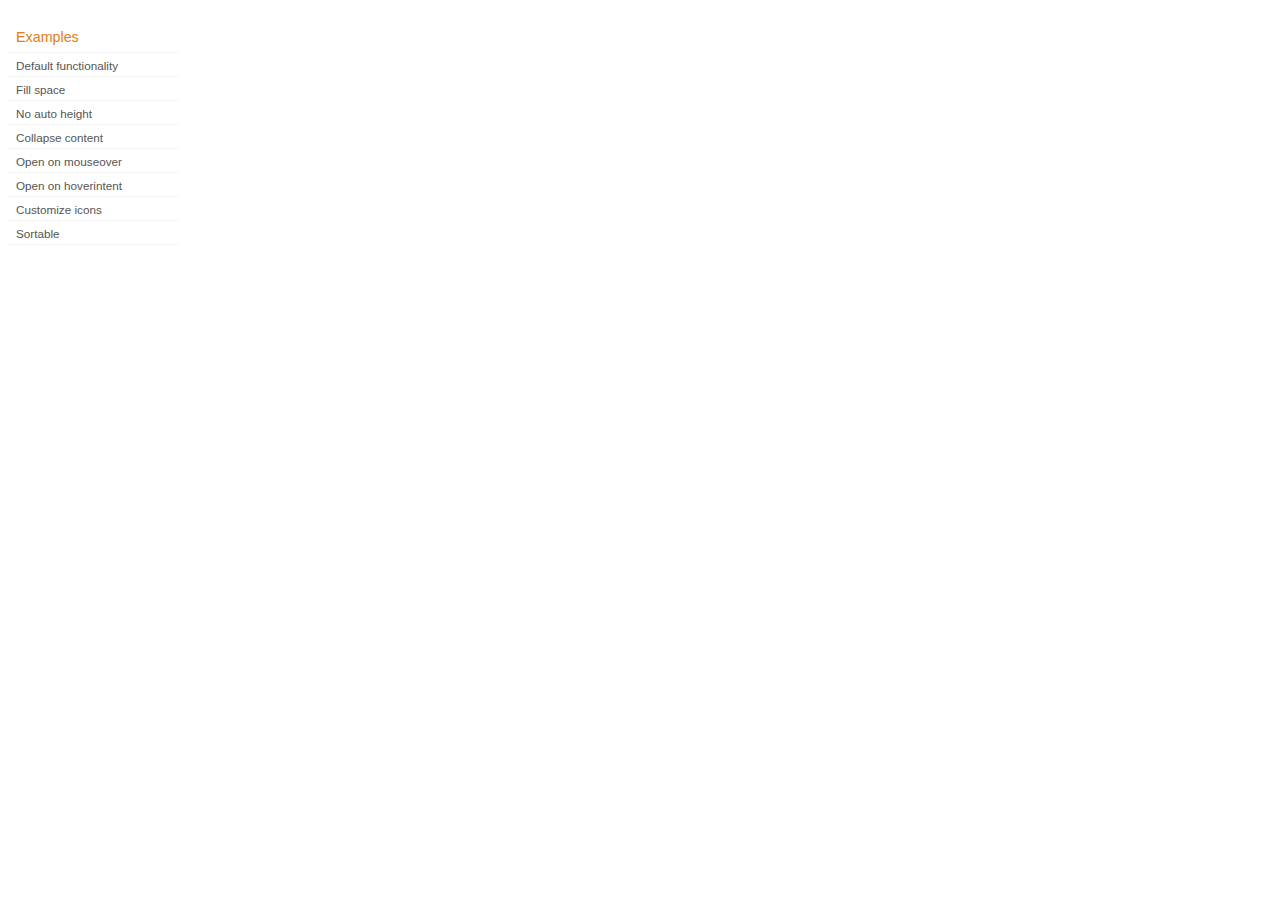
<file: jquery-ui/development-bundle/demos/accordion/index.html>
<!DOCTYPE html>
<html lang="en">
<head>
	<meta charset="utf-8">
	<title>jQuery UI Accordion Demos</title>
	<link rel="stylesheet" href="../demos.css">
</head>
<body>

<div class="demos-nav">
	<h4>Examples</h4>
	<ul>
		<li class="demo-config-on"><a href="default.html">Default functionality</a></li>
		<li><a href="fillspace.html">Fill space</a></li>
		<li><a href="no-auto-height.html">No auto height</a></li>
		<li><a href="collapsible.html">Collapse content</a></li>
		<li><a href="mouseover.html">Open on mouseover</a></li>
		<li><a href="hoverintent.html">Open on hoverintent</a></li>
		<li><a href="custom-icons.html">Customize icons</a></li>
		<li><a href="sortable.html">Sortable</a></li>
	</ul>
</div>

</body>
</html>
</file>
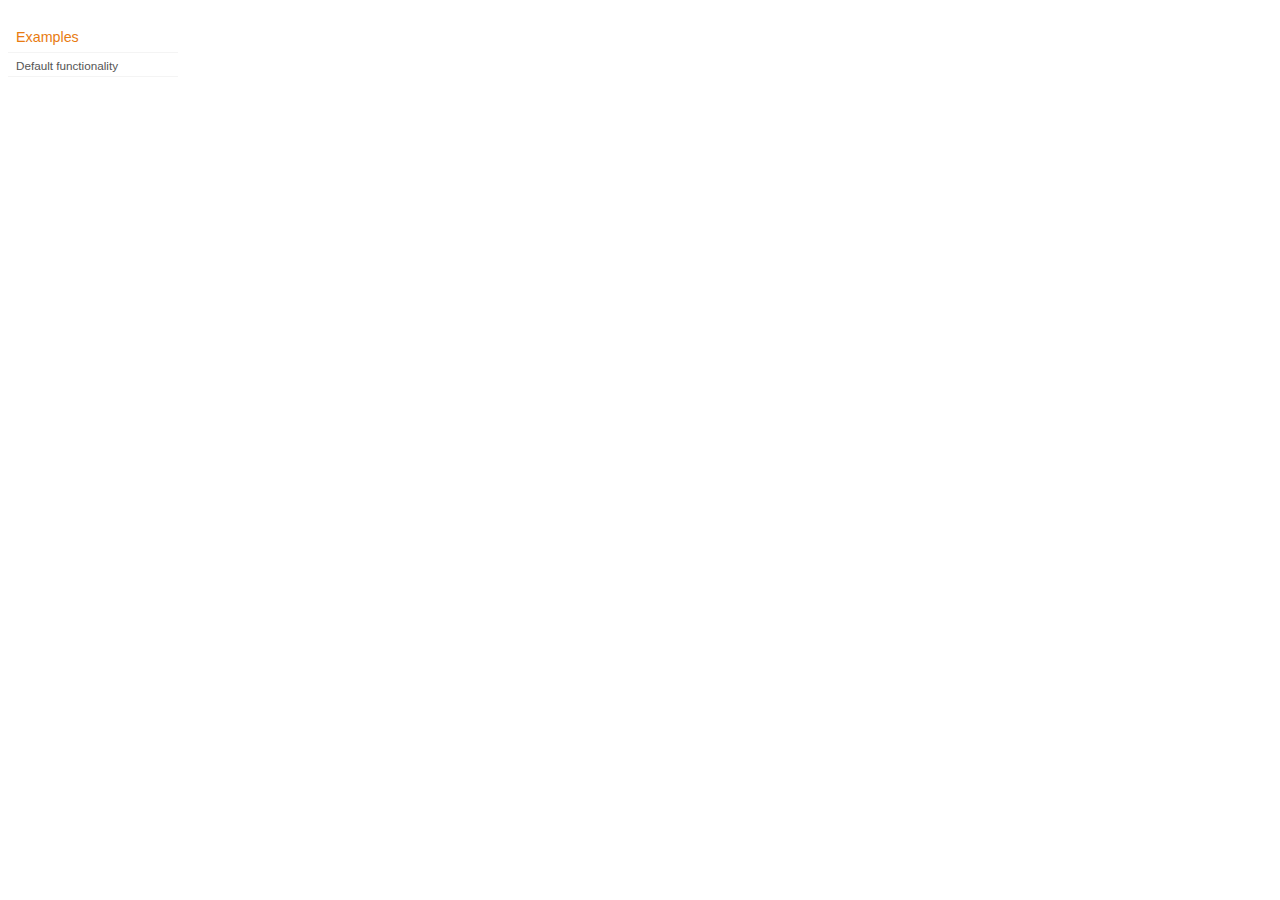
<file: jquery-ui/development-bundle/demos/addClass/index.html>
<!DOCTYPE html>
<html lang="en">
<head>
	<meta charset="utf-8">
	<title>jQuery UI Effects Demos</title>
	<link rel="stylesheet" href="../demos.css">
</head>
<body>

<div class="demos-nav">
	<h4>Examples</h4>
	<ul>
		<li class="demo-config-on"><a href="default.html">Default functionality</a></li>
	</ul>
</div>

</body>
</html>
</file>
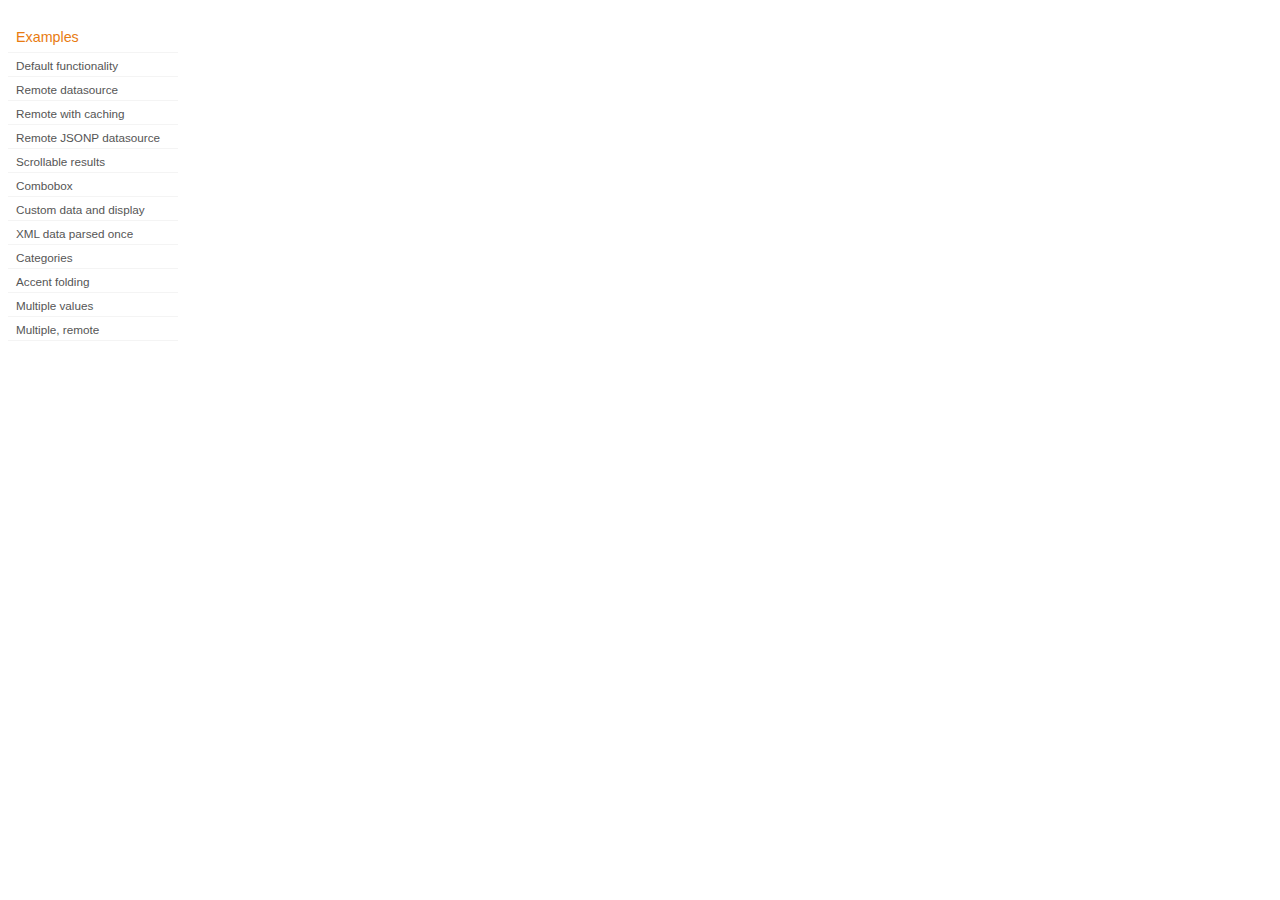
<file: jquery-ui/development-bundle/demos/autocomplete/index.html>
<!DOCTYPE html>
<html lang="en">
<head>
	<meta charset="utf-8">
	<title>jQuery UI Autocomplete Demos</title>
	<link rel="stylesheet" href="../demos.css">
</head>
<body>
	<div class="demos-nav">
		<h4>Examples</h4>
		<ul>
			<li class="demo-config-on"><a href="default.html">Default functionality</a></li>
			<li><a href="remote.html">Remote datasource</a></li>
			<li><a href="remote-with-cache.html">Remote with caching</a></li>
			<li><a href="remote-jsonp.html">Remote JSONP datasource</a></li>
			<li><a href="maxheight.html">Scrollable results</a></li>
			<li><a href="combobox.html">Combobox</a></li>
			<li><a href="custom-data.html">Custom data and display</a></li>
			<li><a href="xml.html">XML data parsed once</a></li>
			<li><a href="categories.html">Categories</a></li>
			<li><a href="folding.html">Accent folding</a></li>
			<li><a href="multiple.html">Multiple values</a></li>
			<li><a href="multiple-remote.html">Multiple, remote</a></li>
		</ul>
	</div>
</body>
</html>
</file>
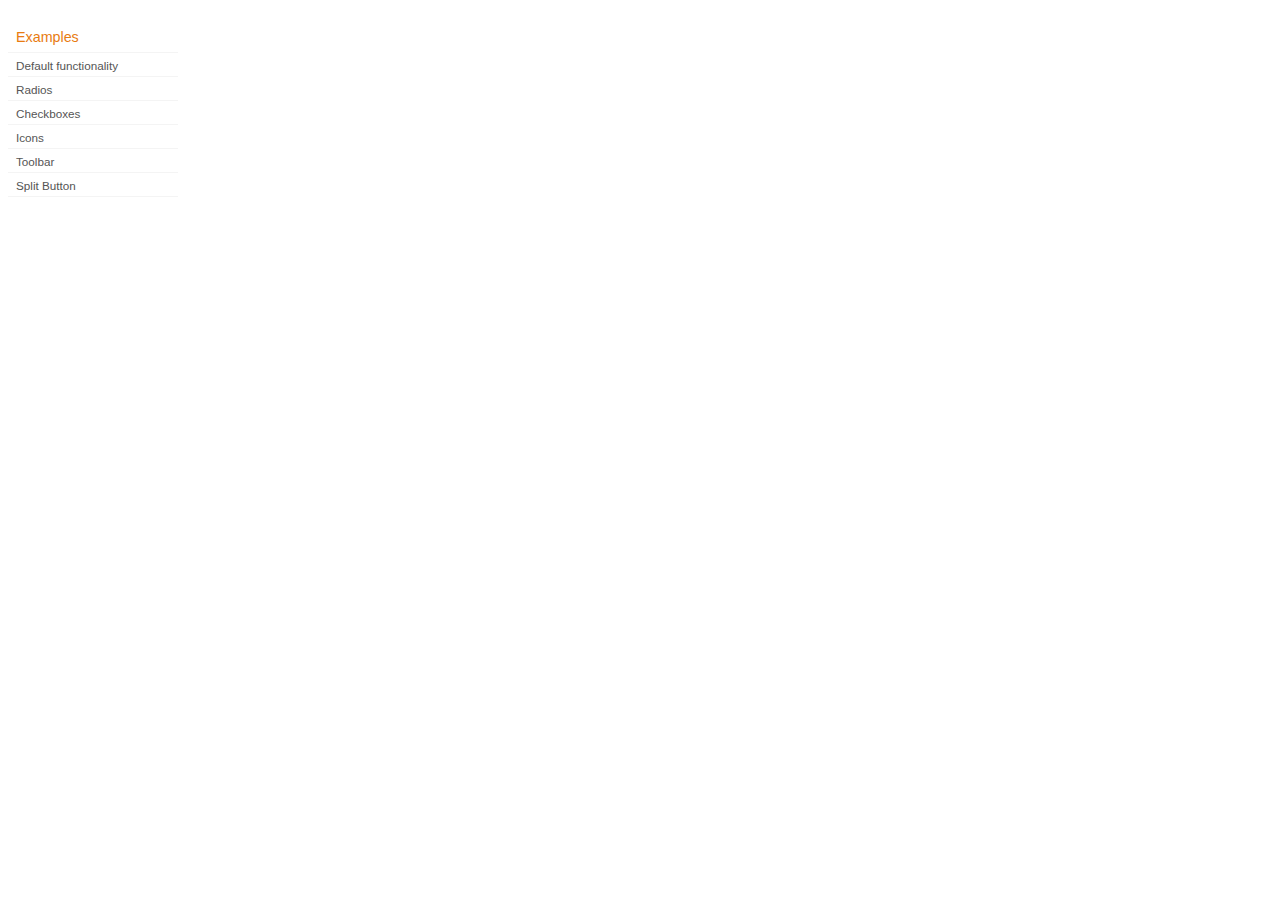
<file: jquery-ui/development-bundle/demos/button/index.html>
<!DOCTYPE html>
<html lang="en">
<head>
	<meta charset="utf-8">
	<title>jQuery UI Button Demos</title>
	<link rel="stylesheet" href="../demos.css">
</head>
<body>

<div class="demos-nav">
	<h4>Examples</h4>
	<ul>
		<li class="demo-config-on"><a href="default.html">Default functionality</a></li>
		<li><a href="radio.html">Radios</a></li>
		<li><a href="checkbox.html">Checkboxes</a></li>
		<li><a href="icons.html">Icons</a></li>
		<li><a href="toolbar.html">Toolbar</a></li>
		<li><a href="splitbutton.html">Split Button</a></li>
	</ul>
</div>

</body>
</html>
</file>
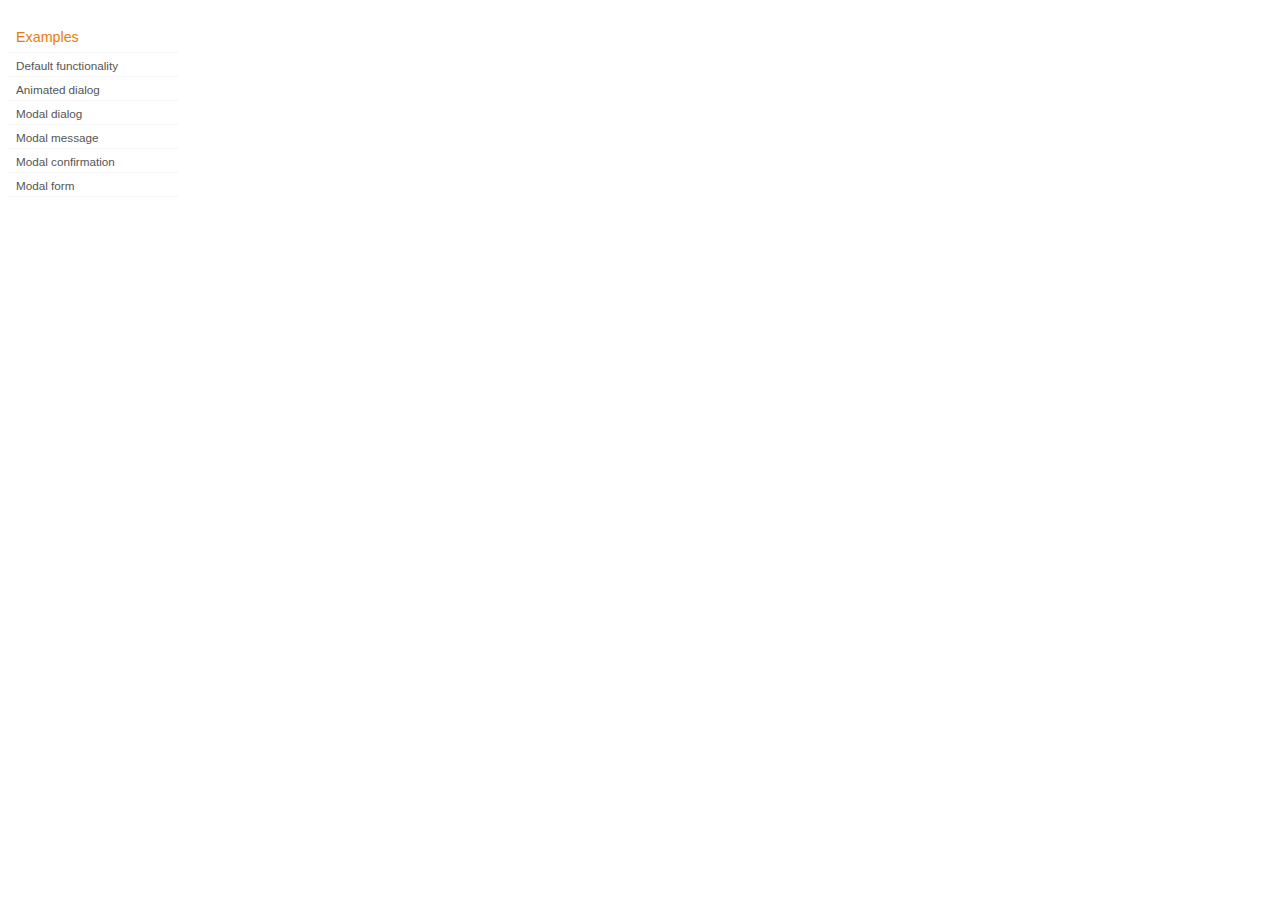
<file: jquery-ui/development-bundle/demos/dialog/index.html>
<!DOCTYPE html>
<html lang="en">
<head>
	<meta charset="utf-8">
	<title>jQuery UI Dialog Demos</title>
	<link rel="stylesheet" href="../demos.css">
</head>
<body>

<div class="demos-nav">
	<h4>Examples</h4>
	<ul>
		<li class="demo-config-on"><a href="default.html">Default functionality</a></li>
		<li><a href="animated.html">Animated dialog</a></li>
		<li><a href="modal.html">Modal dialog</a></li>
		<li><a href="modal-message.html">Modal message</a></li>
		<li><a href="modal-confirmation.html">Modal confirmation</a></li>
		<li><a href="modal-form.html">Modal form</a></li>
	</ul>
</div>

</body>
</html>
</file>
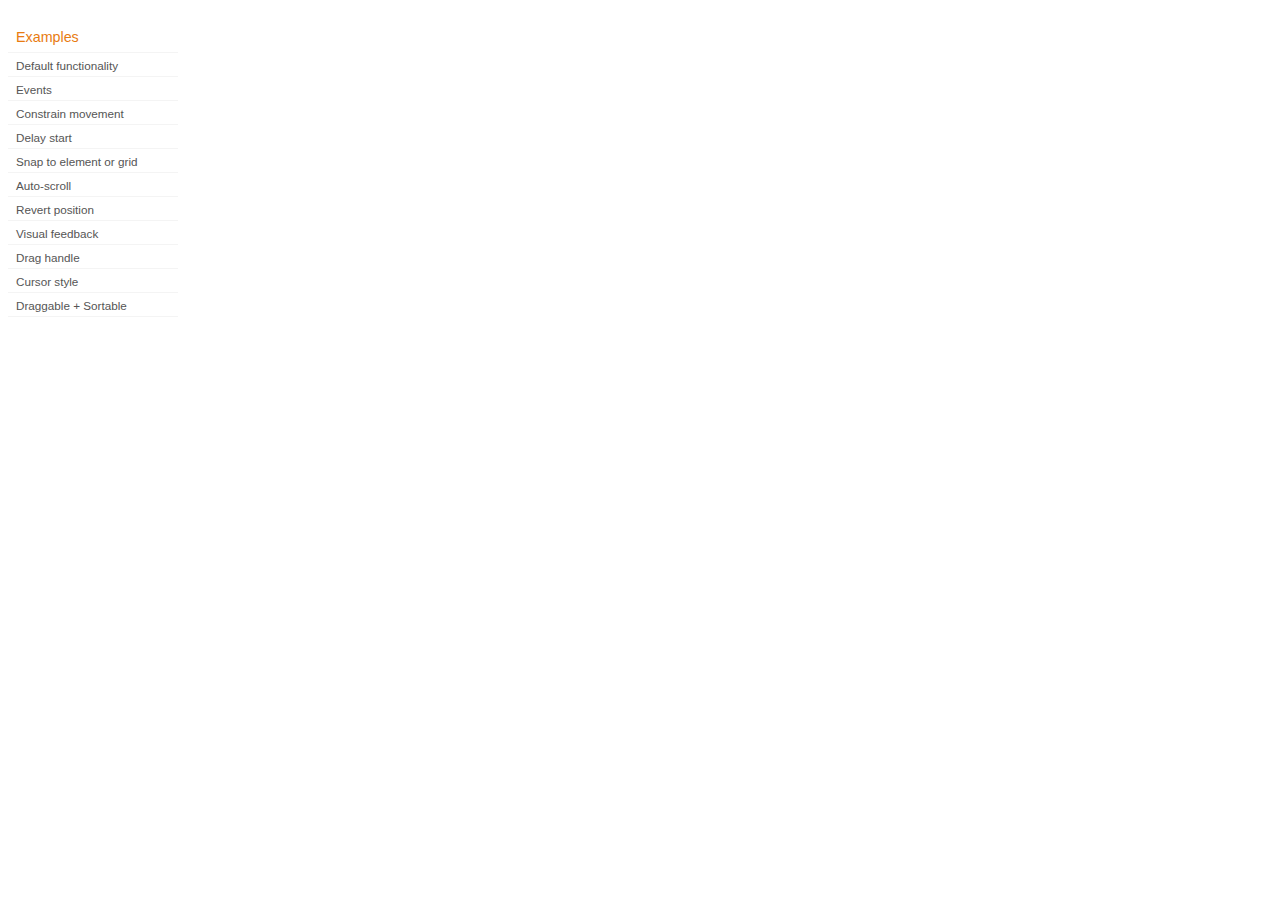
<file: jquery-ui/development-bundle/demos/draggable/index.html>
<!DOCTYPE html>
<html lang="en">
<head>
	<meta charset="utf-8">
	<title>jQuery UI Draggable Demos</title>
	<link rel="stylesheet" href="../demos.css">
</head>
<body>

<div class="demos-nav">
	<h4>Examples</h4>
	<ul>
		<li class="demo-config-on"><a href="default.html">Default functionality</a></li>
		<li><a href="events.html">Events</a></li>
		<li><a href="constrain-movement.html">Constrain movement</a></li>
		<li><a href="delay-start.html">Delay start</a></li>
		<li><a href="snap-to.html">Snap to element or&#160;grid</a></li>
		<li><a href="scroll.html">Auto-scroll</a></li>
		<li><a href="revert.html">Revert position</a></li>
		<li><a href="visual-feedback.html">Visual feedback</a></li>
		<li><a href="handle.html">Drag handle</a></li>
		<li><a href="cursor-style.html">Cursor style</a></li>
		<li><a href="sortable.html">Draggable + Sortable</a></li>
	</ul>
</div>

</body>
</html>
</file>
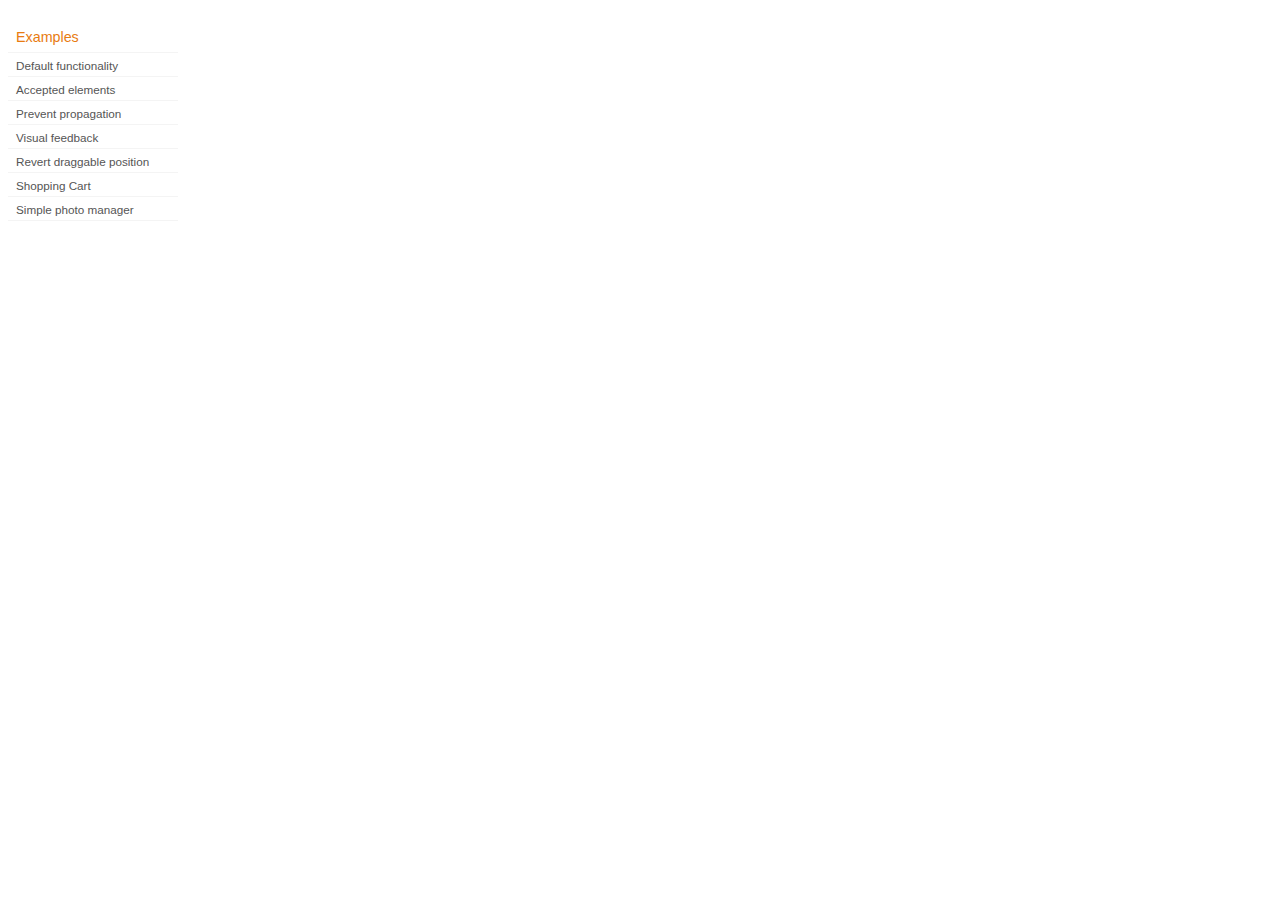
<file: jquery-ui/development-bundle/demos/droppable/index.html>
<!DOCTYPE html>
<html lang="en">
<head>
	<meta charset="utf-8">
	<title>jQuery UI Droppable Demos</title>
	<link rel="stylesheet" href="../demos.css">
</head>
<body>

<div class="demos-nav">
	<h4>Examples</h4>
	<ul>
		<li class="demo-config-on"><a href="default.html">Default functionality</a></li>
		<li><a href="accepted-elements.html">Accepted elements</a></li>
		<li><a href="propagation.html">Prevent propagation</a></li>
		<li><a href="visual-feedback.html">Visual feedback</a></li>
		<li><a href="revert.html">Revert draggable position</a></li>
		<li><a href="shopping-cart.html">Shopping Cart</a></li>
		<li><a href="photo-manager.html">Simple photo manager</a></li>
	</ul>
</div>

</body>
</html>
</file>
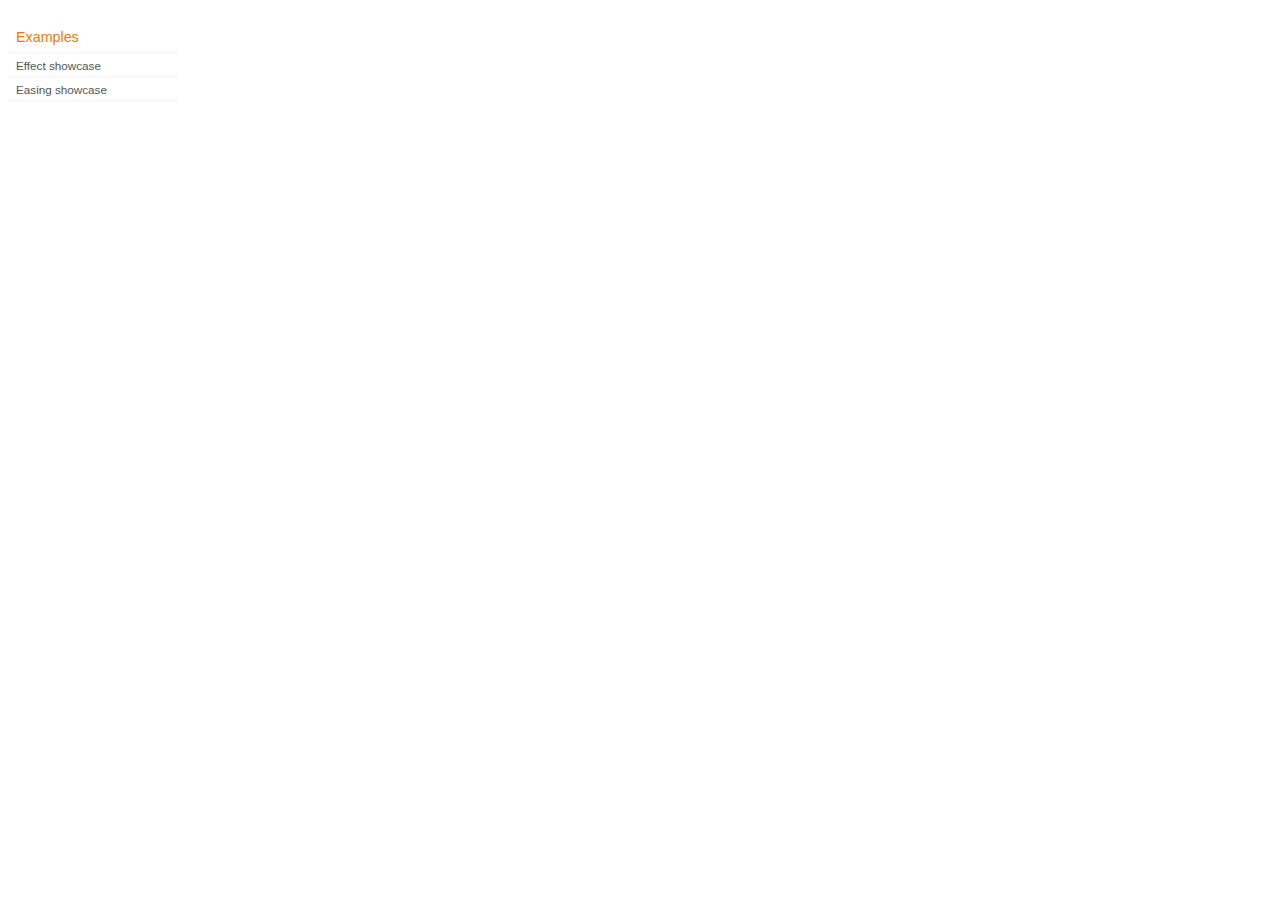
<file: jquery-ui/development-bundle/demos/effect/index.html>
<!DOCTYPE html>
<html lang="en">
<head>
	<meta charset="utf-8">
	<title>jQuery UI Effects Demos</title>
	<link rel="stylesheet" href="../demos.css">
</head>
<body>

<div class="demos-nav">
	<h4>Examples</h4>
	<ul>
		<li class="demo-config-on"><a href="default.html">Effect showcase</a></li>
		<li><a href="easing.html">Easing showcase</a></li>
	</ul>
</div>

</body>
</html>
</file>
<file: jquery-ui/development-bundle/demos/demos.css>
body {
	font-size: 62.5%;
}

table {
	font-size: 1em;
}

/* Site
   -------------------------------- */

body {
	font-family: "Trebuchet MS", "Helvetica", "Arial",  "Verdana", "sans-serif";
}

/* Layout
   -------------------------------- */

.layout-grid {
	width: 960px;
}

.layout-grid td {
	vertical-align: top;
}

.layout-grid td.left-nav {
	width: 140px;
}

.layout-grid td.normal {
	border-left: 1px solid #eee;
	padding: 20px 24px;
	font-family: "Trebuchet MS", "Helvetica", "Arial",  "Verdana", "sans-serif";
}

.layout-grid td.demos {
	background: url('/images/demos_bg.jpg') no-repeat;
	height: 337px;
	overflow: hidden;
}

/* Normal
   -------------------------------- */

.normal h3,
.normal h4 {
	margin: 0;
	font-weight: normal;
}

.normal h3 {
	padding: 0 0 9px;
	font-size: 1.8em;
}

.normal h4 {
	padding-bottom: 21px;
	border-bottom: 1px dashed #999;
	font-size: 1.2em;
	font-weight: bold;
}

.normal p {
	font-size: 1.2em;
}

/* Demos */

.demos-nav, .demos-nav dt, .demos-nav dd, .demos-nav ul, .demos-nav li {
	margin: 0;
	padding: 0
}

.demos-nav {
	float: left;
	width: 170px;
	font-size: 1.3em;
}

.demos-nav dt,
.demos-nav h4 {
	margin: 0;
	padding: 0;
	font: normal 1.1em "Trebuchet MS", "Helvetica", "Arial",  "Verdana", "sans-serif";
	color: #e87b10;
}

.demos-nav dt,
.demos-nav h4 {
	margin-top: 1.5em;
	margin-bottom: 0;
	padding-left: 8px;
	padding-bottom:5px;
	line-height: 1.2em;
	border-bottom: 1px solid #F4F4F4;
}

.demos-nav dd a,
.demos-nav li a {
	border-bottom: 1px solid #F4F4F4;
	display:block;
	padding: 4px 3px 4px 8px;
	font-size: 90%;
	text-decoration: none;
	color: #555 ;
	margin:2px 0;
	height:13px;
}

.demos-nav dd a:hover,
.demos-nav dd a:focus,
.demos-nav dd a:hover,
.demos-nav dd a:focus {
	background: #f3f3f3;
	color:#000;
	-moz-border-radius: 5px; -webkit-border-radius: 5px;
}
 .demos-nav dd a.selected {
	background: #555;
	color:#ffffff;
	-moz-border-radius: 5px; -webkit-border-radius: 5px;
}


/* new styles for demo pages, added by Filament 12.29.08
eventually we should convert the font sizes to ems -- using px for now to minimize style conflicts
*/

.normal h3.demo-header { font-size:32px; padding:0 0 5px; border-bottom:1px solid #eee; text-transform: capitalize; }
.normal h4.demo-subheader { font-size:10px; text-transform: uppercase; color:#999; padding:8px 0 3px; border:0; margin:0; }
.normal a:link,
.normal a:visited { color:#1b75bb; text-decoration:none; }
.normal a:hover,
.normal a:active { color:#0b559b; }

#demo-config { padding:20px 0 0; }

#demo-frame { float:left; width:540px; height:380px; border:1px solid #ddd; overflow: auto; position: relative; }
#demo-frame h3, #demo-frame h4 { padding: 0; font-weight: bold; font-size: 1em; }

#demo-config-menu { float:right; width:180px;  }
#demo-config-menu h4 { font-size:13px; color:#666; font-weight:normal; border:0; padding-left:18px; }

#demo-config-menu ul { list-style: none; padding: 0; margin: 0; }

#demo-config-menu li { font-size:12px; padding:0 0 0 10px; margin:3px 0; zoom: 1; }

#demo-config-menu li a:link,
#demo-config-menu li a:visited { display:block; padding:1px 8px 4px; border-bottom:1px dotted #b3b3b3; }
* html #demo-config-menu li a:link,
* html #demo-config-menu li a:visited { padding:1px 8px 2px; }
#demo-config-menu li a:hover,
#demo-config-menu li a:active { background-color:#f6f6f6; }

#demo-config-menu li.demo-config-on { background: url(images/demo-config-on-tile.gif) repeat-x left center; }

#demo-config-menu li.demo-config-on a:link,
#demo-config-menu li.demo-config-on a:visited,
#demo-config-menu li.demo-config-on a:hover,
#demo-config-menu li.demo-config-on a:active { background: url(images/demo-config-on.gif) no-repeat left; padding-left:18px; color:#fff; border:0; margin-left:-10px; margin-top: 0px; margin-bottom: 0px; }

#demo-source, #demo-notes {
	clear: both;
	padding: 20px 0 0;
	font-size: 1.3em;
}

#demo-notes { width:520px; color:#333; font-size: 1em; }
#demo-notes p code, .demo-description p code { padding: 0; font-weight: bold; }
#demo-source pre, #demo-source code { padding: 0; }
code, pre { padding:8px 0 8px 20px ; font-size: 1.2em; line-height:130%;  }

#demo-source a:link,
#demo-source a:visited,
#demo-source a:hover,
#demo-source a:active { font-size:12px; padding-left:13px; background-position: left center; background-repeat: no-repeat; }

#demo-source a.source-open:link,
#demo-source a.source-open:visited,
#demo-source a.source-open:hover,
#demo-source a.source-open:active { background-image: url(images/demo-spindown-open.gif); }

#demo-source a.source-closed:link,
#demo-source a.source-closed:visited,
#demo-source a.source-closed:hover,
#demo-source a.source-closed:active { background-image: url(images/demo-spindown-closed.gif); }

div.demo {
	padding:12px;
	font-family: "Trebuchet MS", "Arial", "Helvetica", "Verdana", "sans-serif";
}

div.demo h3.docs { clear:left; font-size:12px; font-weight:normal; padding:0 0 1em; margin:0; }

div.demo-description {
	clear:both;
	padding:12px;
	font-family: "Trebuchet MS", "Arial", "Helvetica", "Verdana", "sans-serif";
	font-size: 1.3em;
	line-height: 1.4em;
}

.ui-draggable, .ui-droppable {
	background-position: top left;
}

.left-nav .demos-nav {
	padding-right: 10px;
}

#demo-link { font-size:11px;  padding-top: 6px; clear: both; overflow: hidden; }
#demo-link a span.ui-icon { float:left; margin-right:3px; }

/* Component containers
----------------------------------*/
#widget-docs .ui-widget { font-family: Trebuchet MS,Verdana,Arial,sans-serif; font-size: 1em; }
#widget-docs .ui-widget input, #widget-docs .ui-widget select, #widget-docs .ui-widget textarea, #widget-docs .ui-widget button { font-family: Trebuchet MS,Verdana,Arial,sans-serif; font-size: 1em; }
#widget-docs .ui-widget-header { border: 1px solid #ffffff; background: #464646 url(images/464646_40x100_textures_01_flat_100.png) 50% 50% repeat-x; color: #ffffff; font-weight: bold; }
#widget-docs .ui-widget-header a { color: #ffffff; }
#widget-docs .ui-widget-content { border: 1px solid #ffffff; background: #ffffff url(images/ffffff_40x100_textures_01_flat_75.png) 50% 50% repeat-x; color: #222222; }
#widget-docs .ui-widget-content a { color: #222222; }

/* Interaction states
----------------------------------*/
#widget-docs .ui-state-default, #widget-docs .ui-widget-content #widget-docs .ui-state-default { border: 1px solid #666666; background: #555555 url(images/555555_40x100_textures_03_highlight_soft_75.png) 50% 50% repeat-x; font-weight: normal; color: #ffffff; outline: none; }
#widget-docs .ui-state-default a { color: #ffffff; text-decoration: none; outline: none; }
#widget-docs .ui-state-hover, #widget-docs .ui-widget-content #widget-docs .ui-state-hover, #widget-docs .ui-state-focus, #widget-docs .ui-widget-content #widget-docs .ui-state-focus { border: 1px solid #666666; background: #444444 url(images/444444_40x100_textures_03_highlight_soft_60.png) 50% 50% repeat-x; font-weight: normal; color: #ffffff; outline: none; }
#widget-docs .ui-state-hover a { color: #ffffff; text-decoration: none; outline: none; }
#widget-docs .ui-state-active, #widget-docs .ui-widget-content #widget-docs .ui-state-active { border: 1px solid #666666; background: #ffffff url(images/ffffff_40x100_textures_01_flat_65.png) 50% 50% repeat-x; font-weight: normal; color: #F6921E; outline: none; }
#widget-docs .ui-state-active a { color: #F6921E; outline: none; text-decoration: none; }

/* Interaction Cues
----------------------------------*/
#widget-docs .ui-state-highlight, #widget-docs .ui-widget-content #widget-docs .ui-state-highlight {border: 1px solid #fcefa1; background: #fbf9ee url(images/fbf9ee_40x100_textures_02_glass_55.png) 50% 50% repeat-x; color: #363636; }
#widget-docs .ui-state-error, #widget-docs .ui-widget-content #widget-docs .ui-state-error {border: 1px solid #cd0a0a; background: #fef1ec url(images/fef1ec_40x100_textures_05_inset_soft_95.png) 50% bottom repeat-x; color: #cd0a0a; }
#widget-docs .ui-state-error-text, #widget-docs .ui-widget-content #widget-docs .ui-state-error-text { color: #cd0a0a; }
#widget-docs .ui-state-disabled, #widget-docs .ui-widget-content #widget-docs .ui-state-disabled { opacity: .35; filter:Alpha(Opacity=35); background-image: none; }
#widget-docs .ui-priority-primary, #widget-docs .ui-widget-content #widget-docs .ui-priority-primary { font-weight: bold; }
#widget-docs .ui-priority-secondary, #widget-docs .ui-widget-content #widget-docs .ui-priority-secondary { opacity: .7; filter:Alpha(Opacity=70); font-weight: normal; }

/* Icons
----------------------------------*/

/* states and images */
#demo-frame-wrapper .ui-icon, #widget-docs .ui-icon { width: 16px; height: 16px; background-image: url(images/222222_256x240_icons_icons.png); }
#widget-docs .ui-widget-content .ui-icon {background-image: url(images/222222_256x240_icons_icons.png); }
#widget-docs .ui-widget-header .ui-icon {background-image: url(images/222222_256x240_icons_icons.png); }
#widget-docs .ui-state-default .ui-icon { background-image: url(images/888888_256x240_icons_icons.png); }
#widget-docs .ui-state-hover .ui-icon, #widget-docs .ui-state-focus .ui-icon {background-image: url(images/454545_256x240_icons_icons.png); }
#widget-docs .ui-state-active .ui-icon {background-image: url(images/454545_256x240_icons_icons.png); }
#widget-docs .ui-state-highlight .ui-icon {background-image: url(images/2e83ff_256x240_icons_icons.png); }
#widget-docs .ui-state-error .ui-icon, #widget-docs .ui-state-error-text .ui-icon {background-image: url(images/cd0a0a_256x240_icons_icons.png); }


/* Misc visuals
----------------------------------*/

/* Corner radius */
#widget-docs .ui-corner-tl { -moz-border-radius-topleft: 4px; -webkit-border-top-left-radius: 4px; }
#widget-docs .ui-corner-tr { -moz-border-radius-topright: 4px; -webkit-border-top-right-radius: 4px; }
#widget-docs .ui-corner-bl { -moz-border-radius-bottomleft: 4px; -webkit-border-bottom-left-radius: 4px; }
#widget-docs .ui-corner-br { -moz-border-radius-bottomright: 4px; -webkit-border-bottom-right-radius: 4px; }
#widget-docs .ui-corner-top { -moz-border-radius-topleft: 4px; -webkit-border-top-left-radius: 4px; -moz-border-radius-topright: 4px; -webkit-border-top-right-radius: 4px; }
#widget-docs .ui-corner-bottom { -moz-border-radius-bottomleft: 4px; -webkit-border-bottom-left-radius: 4px; -moz-border-radius-bottomright: 4px; -webkit-border-bottom-right-radius: 4px; }
#widget-docs .ui-corner-right {  -moz-border-radius-topright: 4px; -webkit-border-top-right-radius: 4px; -moz-border-radius-bottomright: 4px; -webkit-border-bottom-right-radius: 4px; }
#widget-docs .ui-corner-left { -moz-border-radius-topleft: 4px; -webkit-border-top-left-radius: 4px; -moz-border-radius-bottomleft: 4px; -webkit-border-bottom-left-radius: 4px; }
#widget-docs .ui-corner-all { -moz-border-radius: 4px; -webkit-border-radius: 4px; }

/* Overlays */
#widget-docs .ui-widget-overlay { background: #aaaaaa url(images/aaaaaa_40x100_textures_01_flat_0.png) 50% 50% repeat-x; opacity: .30;filter:Alpha(Opacity=30); }
#widget-docs .ui-widget-shadow { margin: -8px 0 0 -8px; padding: 8px; background: #aaaaaa url(images/aaaaaa_40x100_textures_01_flat_0.png) 50% 50% repeat-x; opacity: .30;filter:Alpha(Opacity=30); -moz-border-radius: 8px; -webkit-border-radius: 8px; }

/*
----------------------------------*/

#widget-docs { margin:20px 0 0; border: none; }

#widget-docs h2, #widget-docs h3, #widget-docs h4, #widget-docs p, #widget-docs ul, #widget-docs code { margin:0; padding:0; }
#widget-docs code { display:block; color:#444; font-size:.9em; margin:0 0 1em; }
#widget-docs code strong { color:#000; }
#widget-docs p { margin:0 3em 1.2em 0; }
#widget-docs p.intro { font-size:13px; color:#666; line-height:1.3; }
#widget-docs ul { list-style-type: none; }

#widget-docs h2 { font-size:16px; margin:1.2em 0 .5em; }
#widget-docs h3 { font-size:14px; color:#e6820E; margin:1.5em 0 .5em; }
.normal #widget-docs h4 { font-size:12px; color:#000; border:0; margin:0 0 .5em; }

#docs-overview-main { width:400px; }
#docs-overview-sidebar { float:right; width:200px; }
#docs-overview-sidebar a span { color:#666; }
#widget-docs #docs-overview-main p { margin-right:0; }
#widget-docs #docs-overview-sidebar h4 { padding-left:0; }

.docs-list-header { float:left; width:100%; margin:10px 0 0; border-bottom:1px solid #eee; }
#widget-docs .docs-list-header h2 { float:left; margin:0; }
#widget-docs .docs-list-header p { float:right; margin:5px 0; font-size:11px; }

.docs-list { float:left; width:100%; padding:0 0 10px; }
.docs-list .param-header { float:left; clear:left; width:100%; padding:8px 0; border-top:1px solid #eee; }
#widget-docs .param-header h3, #widget-docs .param-header p { margin:0; float:left; }
#widget-docs .param-header h3 { width:50%; }
#widget-docs .param-header h3 span { background: url(images/demo-spindown-closed.gif) no-repeat left; padding-left:13px; }
#widget-docs .param-open .param-header h3 span { background: url(images/demo-spindown-open.gif) no-repeat left; }
#widget-docs .param-header p { width:24%; }
#widget-docs .param-header p.param-type span { background: url(images/icon-docs-info.gif) no-repeat left; cursor:pointer; border-bottom:1px dashed #ccc; padding-left:15px; }

.param-details { padding-left:13px; }
.param-args { margin:0 0 1.5em; border-top:1px dotted #ccc;}
.param-args td { padding:3px 30px 3px 5px; border-bottom:1px dotted #ccc;  }


/* overrides for ui-tab styles */
#widget-docs ul.ui-tabs-nav { padding:0 0 0 8px; }
#widget-docs .ui-tabs-nav li { margin:5px 5px 0 0; }

#widget-docs .ui-tabs-nav li a:link,
#widget-docs .ui-tabs-nav li a:visited,
#widget-docs .ui-tabs-nav li a:hover,
#widget-docs .ui-tabs-nav li a:active { font-size:14px; padding:4px 1.2em 3px; color:#fff; }

#widget-docs .ui-tabs-nav li.ui-tabs-selected a:link,
#widget-docs .ui-tabs-nav li.ui-tabs-selected a:visited,
#widget-docs .ui-tabs-nav li.ui-tabs-selected a:hover,
#widget-docs .ui-tabs-nav li.ui-tabs-selected a:active { color:#e6820E; }

#widget-docs .ui-tabs-panel { padding:20px 9px; font-size:12px; line-height:1.4; color:#000; }

#widget-docs .ui-widget-content a:link,
#widget-docs .ui-widget-content a:visited { color:#1b75bb; text-decoration:none; }
#widget-docs .ui-widget-content a:hover,
#widget-docs .ui-widget-content a:active { color:#0b559b; }
</file>
